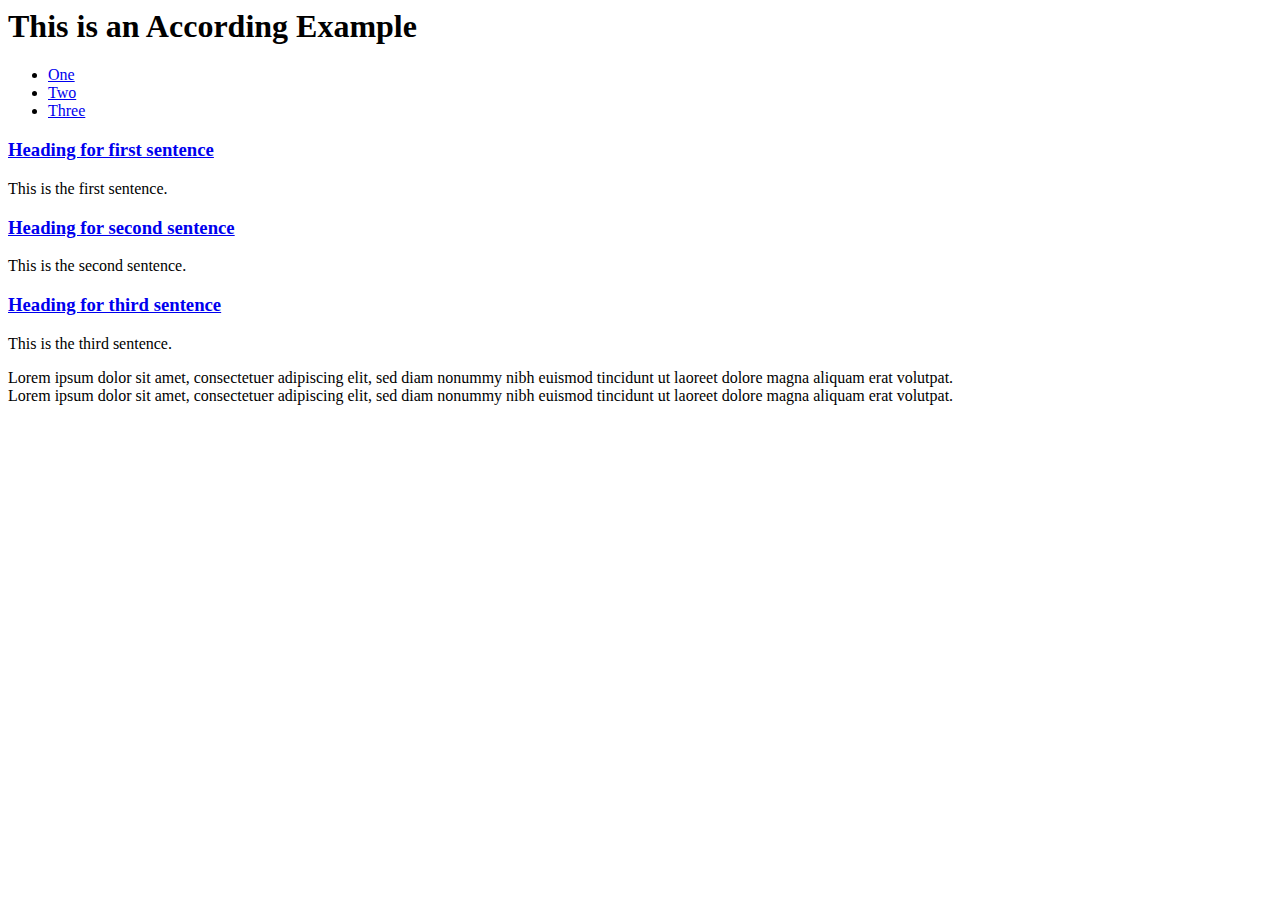
<file: accordion.html>
<html>
	<head>
	<link href="jquery-ui.css" rel="stylesheet" type="text/css">
    <script src="jquery-ui.min.js"></script>
    <script src="jquery-3.1.0.min.js"></script>
    <title>Accordion</title>
	</head>

	<body>
		 <div id="mainContent">
        <h1>This is an According Example</h1>           
	    </div>
	    <!-- <div id="accordion">
	        <h3><a href="#">Heading for first sentence</a></h3>
	        <div>
	        <p>This is the first sentence.</p>
	        <div id="accordion2">
		        <h3><a href="#">Heading for first sentence</a></h3>
		        <div>
		        <p>This is the first sentence.</p>
		        </div>          
		        <h3><a href="#">Heading for second sentence</a></h3>            
		        <div>
		        <p>This is the second sentence.</p>
		        </div>
		        <h3><a href="#">Heading for third sentence</a></h3>
		        <div>
		        <p>This is the third sentence.</p>
		        </div>
		    	</div>
	        </div>          
	        <h3><a href="#">Heading for second sentence</a></h3>            
	        <div>
	        <p>This is the second sentence.</p>
	        </div>
	        <h3><a href="#">Heading for third sentence</a></h3>
	        <div>
	        <p>This is the third sentence.</p>
	        </div>
	    </div> -->
	    <div id="tabs">
		  <ul>
		    <li><a href="#fragment-1">One</a></li>
		    <li><a href="#fragment-2">Two</a></li>
		    <li><a href="#fragment-3">Three</a></li>
		  </ul>
		  <div id="fragment-1">
		    <div id="accordion2">
		        <h3><a href="#">Heading for first sentence</a></h3>
		        <div>
		        <p>This is the first sentence.</p>
		        </div>          
		        <h3><a href="#">Heading for second sentence</a></h3>            
		        <div>
		        <p>This is the second sentence.</p>
		        </div>
		        <h3><a href="#">Heading for third sentence</a></h3>
		        <div>
		        <p>This is the third sentence.</p>
		        </div>
		    </div>
		  </div>
		  <div id="fragment-2">
		    Lorem ipsum dolor sit amet, consectetuer adipiscing elit, sed diam nonummy nibh euismod tincidunt ut laoreet dolore magna aliquam erat volutpat.
		  </div>
		  <div id="fragment-3">
		    Lorem ipsum dolor sit amet, consectetuer adipiscing elit, sed diam nonummy nibh euismod tincidunt ut laoreet dolore magna aliquam erat volutpat.
		  </div>
		</div>
	</body>
	<script>
		$(document).ready(function(){
			$('#accordion').accordion({
				collapsible: true,
				active: false
			});
			$('#accordion2').accordion({
				collapsible: true,
				active: false
			});
			$( "#tabs" ).tabs({
			  classes: {
			    "ui-tabs": "highlight"
			  }
			});
		})
	</script>
</html>
</file>
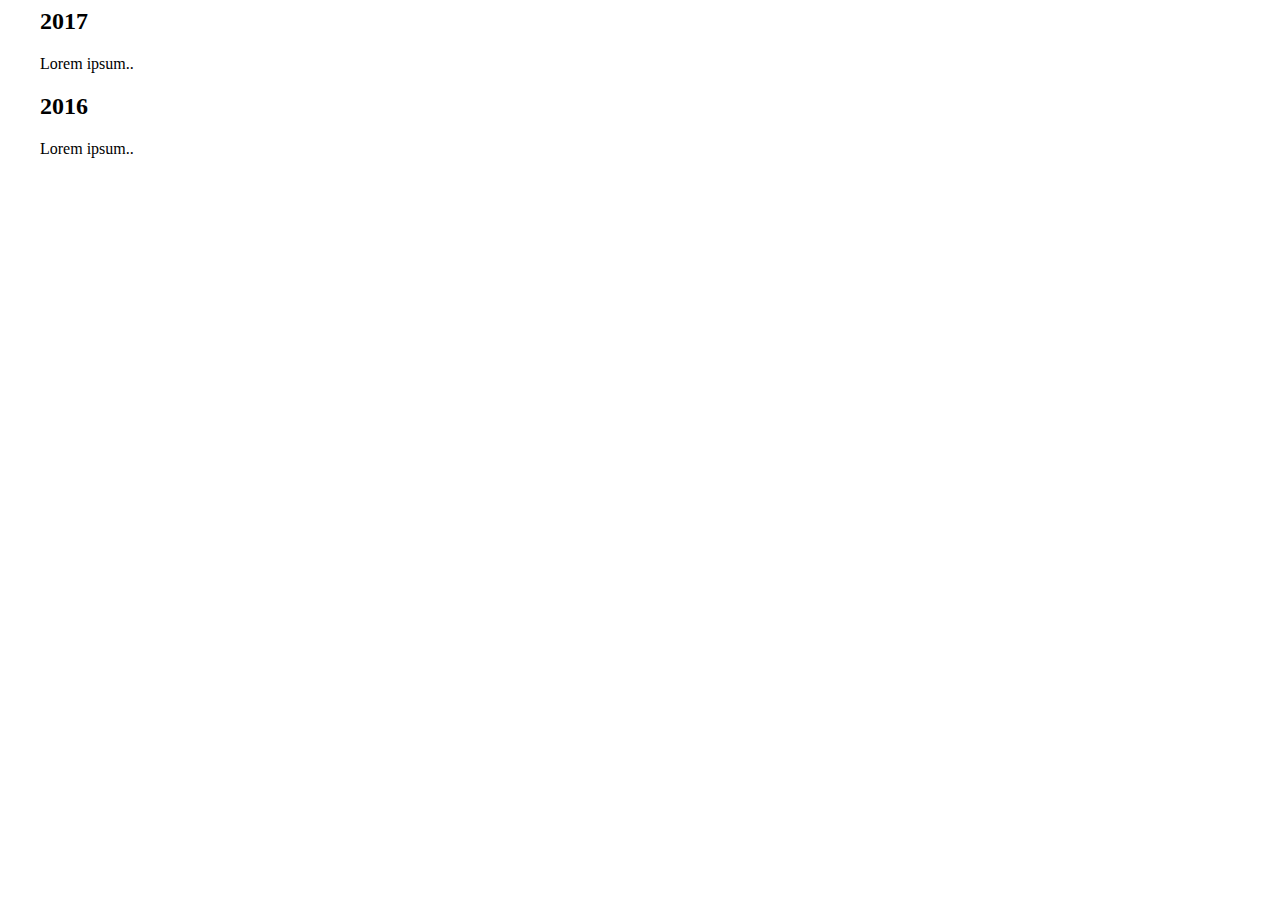
<file: agenda.html>
<html>
        <head>
            <link rel = "stylesheet" href = "agenda.css">
            <script src = "agenda.js"></script>
        </head>
<body>

        <div class="timeline">
                <div class="container left">
                  <div class="content">
                    <h2>2017</h2>
                    <p>Lorem ipsum..</p>
                  </div>
                </div>
                <div class="container right">
                  <div class="content">
                    <h2>2016</h2>
                    <p>Lorem ipsum..</p>
                  </div>
                </div>
              </div>

</body>


        </html>
</file>
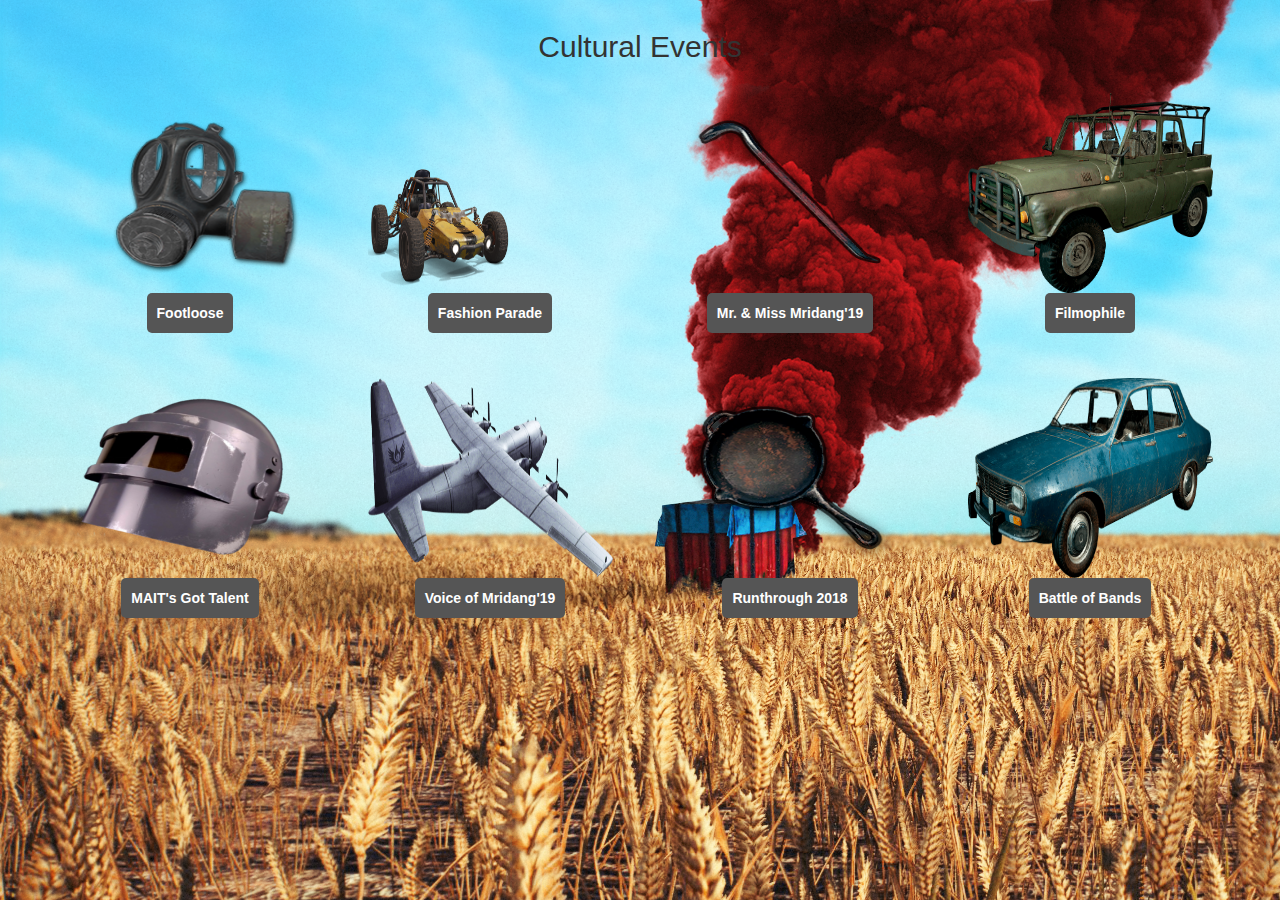
<file: cultural.html>
<html>
    <head>
<link rel="stylesheet" href = "pubg_style.css">
<link rel="stylesheet" href="https://maxcdn.bootstrapcdn.com/bootstrap/3.3.7/css/bootstrap.min.css">

    </head>
    <body>
        <section id="sponsor">
            <div class="timetable-wrapper location-present">
            <div class="container">
                <div class="row">
                    <div class="col-md-10 col-md-offset-1 left" style="text-align: center;">
                        <div class="inner">
                       
                            <h2 class="title" style="text-align: center;">Cultural Events</h2>
                        </div>
                    </div>
                </div>
                <div class="row" style="text-align: center;">
                 
                <div class="row" >
                  <div class="col-sm-3" >
                        <img src="pubg-crates/mask.png" alt="Californian Classics" />
                        <label class = "mylabel">Footloose</label>
                  </div>
                          
                  <div class="col-sm-3">
                        <img
                            src="pubg-crates/pubg_PNG44.png" alt="Rio"
                            />  
                            <label class = "mylabel">Fashion Parade</label>
                </div>
                <div class="col-sm-3" >
                         <img  src="pubg-crates/pubg_PNG16.png" alt="G3S Cinemas"/>
                         <label class = "mylabel">Mr. & Miss Mridang'19</label>
                </div>
                <div class="col-sm-3">
                           
                           <img src="pubg-crates/pubg_PNG2.png" alt="Just Chill"/>
                           <label class = "mylabel">Filmophile</label>
                    </div>
                </div>

                  <br><br>
                <div class="row" >
                  <div class="col-sm-3" >
                        <img src="pubg-crates/pubg_PNG41.png" alt="Ash & Niell" />
                        <label class = "mylabel">MAIT's Got Talent</label>
                  </div>
                          
                  <div class="col-sm-3">
                        <img
                            src="pubg-crates/pubg_PNG1.png" alt="Chocoart"
                            />  
                            <label class = "mylabel">Voice of Mridang'19</label>
                </div>
                <div class="col-sm-3" >
                         <img  src="pubg-crates/pubg_PNG17.png" alt="Mojo Land"/>
                         <label class = "mylabel">Runthrough 2018</label>
                </div>
                 <div class="col-sm-3">  
                        <img src="pubg-crates/bluecar.png" alt="Central Perk"/>
                        <label class = "mylabel">Battle of Bands</label>
                    </div>
                </div>
    
    
              
            
             
            </div>
        </div>    
    
    </section>
    </body>
</html>
</file>
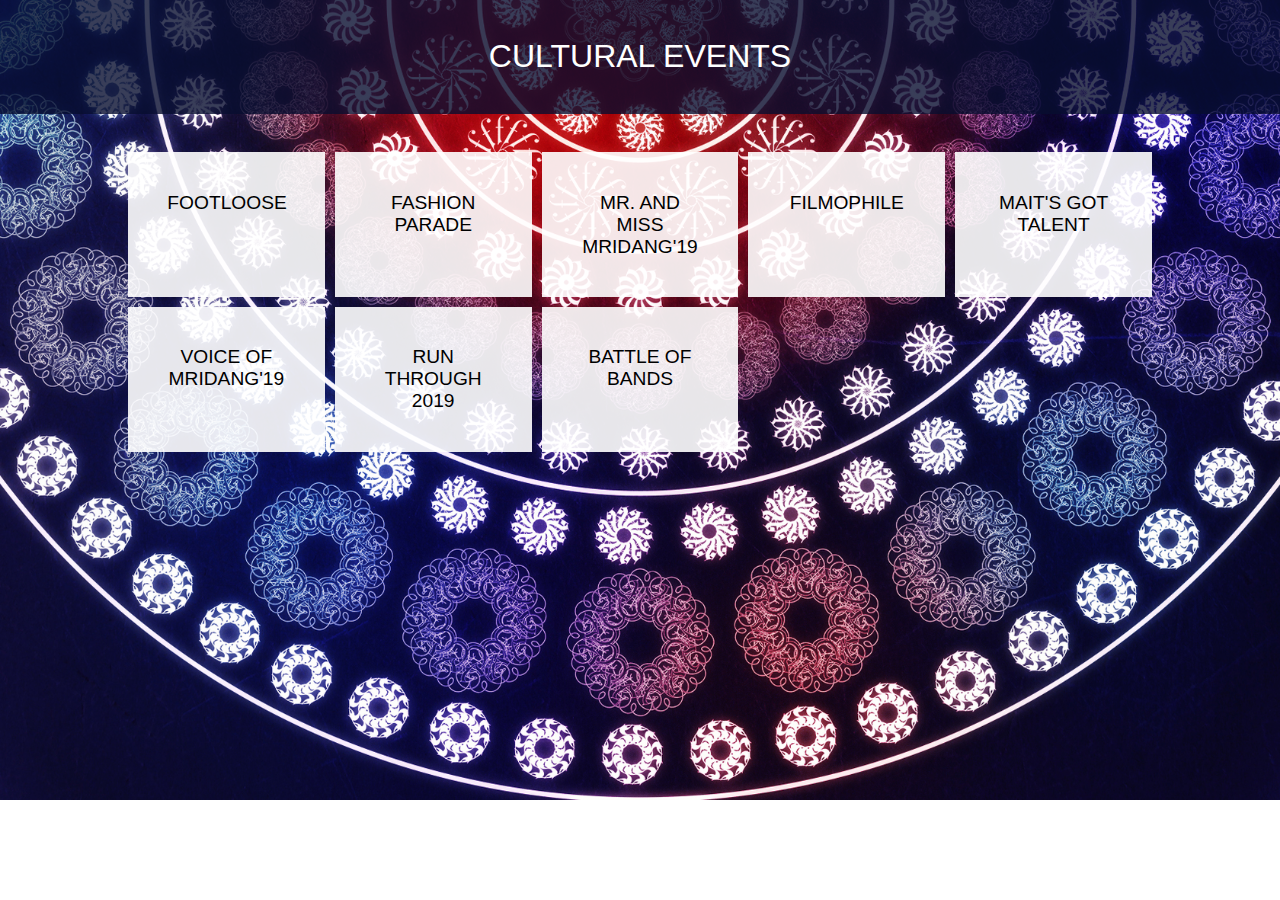
<file: culturallist.html>
<!DOCTYPE html>
<html lang="en">
<head>
	<meta charset="UTF-8">
	<title>Cultural Events</title>
    <link rel="stylesheet" href="events.css">

    <style>
        body {font-family: Arial, Helvetica, sans-serif;}
        
        /* The Modal (background) */
        .modal {
          display: none; /* Hidden by default */
          position: fixed; /* Stay in place */
          z-index: 1; /* Sit on top */
          padding-top: 100px; /* Location of the box */
          left: 0;
          top: 0;
          width: 100%; /* Full width */
          height: 100%; /* Full height */
          /* overflow: auto; Enable scroll if needed */
          background-color: rgb(0,0,0,0.1); /* Fallback color */
          background-color: rgba(0,0,0,0.1); /* Black w/ opacity */
        }
        
        /* Modal Content */
        .modal-content {
          background-color: #fefefe;
          color:Black;
          margin: auto;
          padding: 20px;
          border: 3px solid #888;
          width: 30%;
          text-align:justify;
          font-size: 0.87em;
        }
        
        /* The Close Button */
        .close {
          color: #aaaaaa;
          float: right;
          font-size: 28px;
          font-weight: bold;
        }
        
        .close:hover,
        .close:focus {
          color: #000;
          text-decoration: none;
          cursor: pointer;
        }
        </style>

</head>
<body background="images/cult.jpg">
    <div class="heading cult-heading">
        </p>CULTURAL EVENTS</p>
    </div>
    <div class="cult-container">
        <div class = "grid_box">
            <p>FOOTLOOSE</p>
        </div>
     
        <div class = "grid_box">
            <p>FASHION PARADE</p>
        </div>

        <div class = "grid_box">
            <p>MR. AND MISS MRIDANG'19</p>
        </div>

        <div class = "grid_box">
            <p>FILMOPHILE</p>
        </div>

        <div class = "grid_box">
            <p>MAIT'S GOT TALENT</p>
        </div>

        <div class = "grid_box">
            <p>VOICE OF MRIDANG'19</p>
        </div>

        <div class = "grid_box">
            <p>RUN THROUGH 2019</p>
        </div>

        <div class = "grid_box">
            <p>BATTLE OF BANDS</p>
        </div>

        <div class="modal">
            <!-- Modal content -->
            <div class="modal-content">
                <span class="close">&times;</span>
                <p>Details to be disclosed soon...</p>
            </div>                             
        </div>

        <div class="modal">
            <!-- Modal content -->
            <div class="modal-content">
                <span class="close">&times;</span>
                <p>REGISTRATION FEE: ₹800/- to be paid on the day of event (per team)<br>
TECHSURGE X MRIDANG'19 Presents- HAUTE COUTURE (FASHION PARADE) of MAIT An event to show a popular or new style or practice, in clothing, footwear, lifestyle products, accessories, makeup and hairstyle defining a distinctive and constant trend in the style in which a person dresses. An event to showcase and nurture the young talent, to find new designers and models and to entertain the crowd while doing so.<br>
RULES:<br>
PRIZES WORTH: Upto 7000 for 1st and 4000 for runner up<br><ul>
<li>There are going to be maximum of 15 teams in this event (max 20 people in a team including your stylist and makeup and performers).</li>
<li>2 min will be given additionally for stage setup.</li>
<li>Gimmicks like candles, cigarettes, alcohol, and any hazardous materials on stage prohibited.</li>
<li>The participants are required to reach two hours prior to the event.</li>
<li>Green rooms will be provided for styling and makeup.</li>
<li>The decision of the judges and organizing committee will be final and building in all.
In case any team fails to follow the rules, they will be penalized or even disqualified.</li></ul></p>
            </div>                             
        </div>

        <div class="modal">
            <!-- Modal content -->
            <div class="modal-content">
                <span class="close">&times;</span>
                <p>Do you feel you are made to catch the spotlight? Do you feel you deserve the red carpet treatment? If you feel your very fragrance can impress others and your aura can inspire others then compete! The search for next Mr and Miss Mridang is now ON ! And if you live to impress, not just charm then compete for the ultimate title of Mr and Miss MRIDANG 2019.<br> Entry fee- Rs. 100.<br> To participate :Send us your details and best picture via the google form ! We will post your picture on the official TnM’19 page within 24 hours. What do you get ? * The one with the maximum likes gets a direct entry to the final round of the most awaited event- “Panache” (Mr and Miss Mridang). * The one with the second and third highest number of likes gets bonus points after first round of the offline event. * Certificates, trophies, goodies , Prizes worth 5000 and many more !!! So flaunt your talents because you know you are the best never loose an opportunity to get the prize. "Don't be in a rat race, Walk with grace."<br>
RULES:<br><ul>
<li>Participation in the Festival implies acceptance of these Regulations.</li>
<li>Decisions of the Festival Authorities regarding all matters not expressly provided.</li>
for in these regulations or which require interpretation of the clauses mentioned above shall be final and binding on all parties.</li>
<li>A poster of the film and the list of cast and crew must be attached with the dvd or the mail.</li>
<li>A card will be attached in the beginning and in the end of each films, which will include our logo.</li></ul></p>
            </div>                                 
        </div>
        
        <div class="modal">
            <!-- Modal content -->
            <div class="modal-content">
                <span class="close">&times;</span>
                <p>Film Festival, conceptualized to commemorate a hundred years of Indian Cinema, is a great platform for all new film makers across India. A Film Festival, conceptualized to connect a hundred of colleges of India, Presented by Flop Filams, Filmophile Short Film Festival aims at understanding the science, art and emotion behind cinema, reaching it out to the audiences far and wide and promoting Indian Cinema, Art and Culture. The Festival offers premier showcase opportunity for talented film makers and artists, celebrates avante garde cinema, felicitates masters and achievers from all walks of life and brings collegess closer by building bridges to enable cross cultural exchanges, social understanding and creative ideation.<br>
Theme - Open<br>
Awards: <br>
"Best Films" Top 3 in each category (Documentary, Fiction, Silent)<br>
"Best Film" Special Award by JURY<br>
"Best Actor", (Male and Female)<br>
"Best Editor"<br>
"Best Cinematographer" <br>
"Best Director"<br>
"Best Writer"<br>
RULES<ul>
<li>Entries of all films / documentaries (hereafter collectively called Films) shall be accepted only in DVD format OR Online.</li>
<li>There shall be 3 categories in the festival/award: Documentary, Fiction, Silent.</li>
<li>Best 3 films will be awarded in each category.</li>
<li>If language of the film is other than English, it must be dubbed or sub-titled in English.</li>
<li>Films may be entered by any college/ Inter-college team is allowed.</li>
<li>Selection of films / videos for FSFF 2019 will be done by a committee whose decision will be final. However, Festival Authorities reserve the right to accept or reject any film that is likely to offend sentiments, feelings or sensibilities of any caste, community, religion and sect or is likely to promote racism or ill will in the society. 8. Only one entry from a team is allowed.</li>
<li>A team can have 2-5 members.</li>
<li>FSFF 2019 would be allowed to use all photographs and publicity materials received along with the entry.<li>
<li>The Festival Authorities will have the right to screen (maximum 10 screening in each category).</li>
<li>For promotional / publicity purposes, films posters can be used during the festival period.</li>
<li>DVDs submitted for selection will be considered as final and no changes will be entertained after submission. It is the sole responsibility of the applicant to submit DVDs without any physical / quality defects.</li>
<li>All shortlisted entries will receive a certificate.</li>
<li>Participation in the Festival implies acceptance of these Regulations.</li>
<li>Decisions of the Festival Authorities regarding all matters not expressly provided for in these regulations or which require interpretation of the clauses mentioned above shall be final and binding on all parties.<li>
<li>A poster of the film and the list of cast and crew must be attached with the dvd or the mail.<li>
<li>A card will be attached in the beginning and in the end of each films, which will include our logo.</li></p>
            </div>                             
        </div>

        <div class="modal">
            <!-- Modal content -->
            <div class="modal-content">
                <span class="close">&times;</span>
                <p>Talent is like a perfume bottle. If you never open it, nobody will ever know the fragrance of it." Do you feel your talent and skills are prodigious enough to blow the audience's mind? If yes, we present to you a talent show where you can showcase them. All talents are welcome: dance, music, bands, art, drama, and all you can think of!!! With passion at its peak and sentiments overcoming the performers, this will be an event that is bound to leave everyone enthralled. So, get ready to set the stage on! Exciting cash price and voucher awaits you.. so what are you waiting for?<br>
RULES:<br><ul>
<li>Acts requiring more than 12 feet of ceiling height will not be allowed.</li>
<li>Acts will be allotted no more than Five(5) minutes to perform.</li>
<li>Participants may perform only one time during the show.Any participant who participates in more than one
performance will disqualify both acts.</li>
<li>NO nudity allowed.Keep attire at a respectable and tasteful level.</li>
<li>NO alcohol,tobacco,or drug advertisements are to be shown on any clothing.</li>
<li>NO pyrotechnics,open flames or any other dangerous additions.</li>
<li>A sound technician and microphone(s) will be provided. Acts must provide their own recorded music,instruments,props,etc,if needed.Recorded music MUST be CD or USB flash drive in an acceptable format(i.e. MP3 or WAV file).</li>
<li>Usage of any inflammatories are strictly prohibited.</li>
<li>NO EXCEPTIONS WILL BE MADE TO THESE RULES!</li></ul></p>
            </div>                             
        </div>

        <div class="modal">
            <!-- Modal content -->
            <div class="modal-content">
                <span class="close">&times;</span>
                <p>Entry Fees : Rs. 50 (for solo) 
Rs. 100 (for duet) <br>
Rs. 50 ( for each accompanist)<br>
Prize : Worth upto Rs. 8000<br>
Venue: Main Audi, Maharaja Agrasen Institute of Technology<br>
Music has the power to give soul to the universe, wings to wind, flight to imagination and charm to life.☺ Enlighten your mind , lift up your mood# and be ready to enthral the audience with your mesmerizing voice. Gear up boys and girls& to showcase your love for Music because Techsurge and Mridang, 2019* presents *VOICE OF MRIDANG* inviting all talented singers to be part of the most exciting singing event and become the next musical sensation. Registrations Are Open! Hurry Up!! Register yourself before seats get full.<br>
RULES:<br><ul>
<li>Two categories- Solo and Duet</li>
<li>Hindi/English songs only</li>
<li>Upto 2 accompanists allowed</li>
<li>IDs of the singers as well as the accompanists will be checked at the time of registration</li>
<li>Instruments will NOT be provided by the college</li>
<li>No karaoke/backing track allowed</li>
<li>Time limit- 2+3 mins. (settling time+performance time)</li></ul></p>
            </div>                                 
        </div>
        
        <div class="modal">
            <!-- Modal content -->
            <div class="modal-content">
                <span class="close">&times;</span>
                <p>Theater isn't just another hobby for us it's what we live in and we hope that you'll be there with us to live a day in our lives. Watch teams expressing their raw thoughts and questioning your stereotypes. Let your minds resonate with the voice of nukkad. The dramatics society of Maharaja Agrasen Institute Of Technology, Aayaam presents it's annual street play event in our college. We all hope to see you there. Go Aayaam.
</p>
            </div>                             
        </div>

        <div class="modal">
            <!-- Modal content -->
            <div class="modal-content">
                <span class="close">&times;</span>
                <p>Time : 3PM<br>
PRIZES : Upto 7K<br>
REGISTRATION CHARGES : Rs 500<br>
Venue: Maharaja Agrasen Institute of Technology<br>
Let the rhythm in your heart flow through the chords of guitar Let the music in your mind be heard through the mic This time make people witness the loudest beats inside you. -As *TECHSURGE & MRIDANG - 2k19* brings you an opportunity to reach people's heart here with its super BANGout event ARMAGEDDON - BATTLE OF BANDS 2K19 So, are you ready to make it loud ?? Are you ready to reverb into the souls out there ?? Are you ready to express yourself ?? - Well then, the tag of the BEST BAND is waiting for your band. Music is the strongest form magic that exists in every corner of this universe. So laceup guys to put your best on the stage and make a moment worth remembering for all of us.<br>
RULES:<br><ul>
<li>All bands MUST register ALL PARTICIPANTS on the TnM2k19 website BEFORE the event. Any participant who has not registered will NOT be allowed entry in the campus.</li>
<li>The songs should have Hindi/English lyrics, however, a refrain in a foreign language is allowed.</li>
<li>Team Size: 3-8 members (min one vocalist)</li>
<li>There will be negative marking for exceeding the time limit.</li>
<li>Obscenity (at the discretion of the judges) of any kind is not allowed and will lead to immediate disqualification.</li>
<li>Purely instrumental pieces are not allowed. At least 1 vocalist is compulsory.</li>
<li>In the case of any dispute, the decision of the judges will be final and nonnegotiable.
<li>Drum kit and sound system will be provided by the organizers.</li>
<li>ime slot for each band will be around 15 minutes and 5 minutes for sound check (15+5).</li></ul></p>
            </div>                             
        </div>

                                       
    </div>

    <script>
        document.addEventListener("DOMContentLoaded", function(){
            let modal = document.getElementsByClassName('modal');
            let btn = document.getElementsByClassName("grid_box");
            let span = document.getElementsByClassName("close");

            for(let i = 0;i<btn.length;i++){
                btn[i].addEventListener("click", function() {
                  modal[i].style.display = "block";
                });

                span[i].addEventListener("click", function() {
                  modal[i].style.display = "none";
                });
            }
            
            window.onclick = function(event) {
              if (event.target == modal) {
                modal.style.display = "none";
              }
            }
        });
    </script>
</body>
</html>
</file>
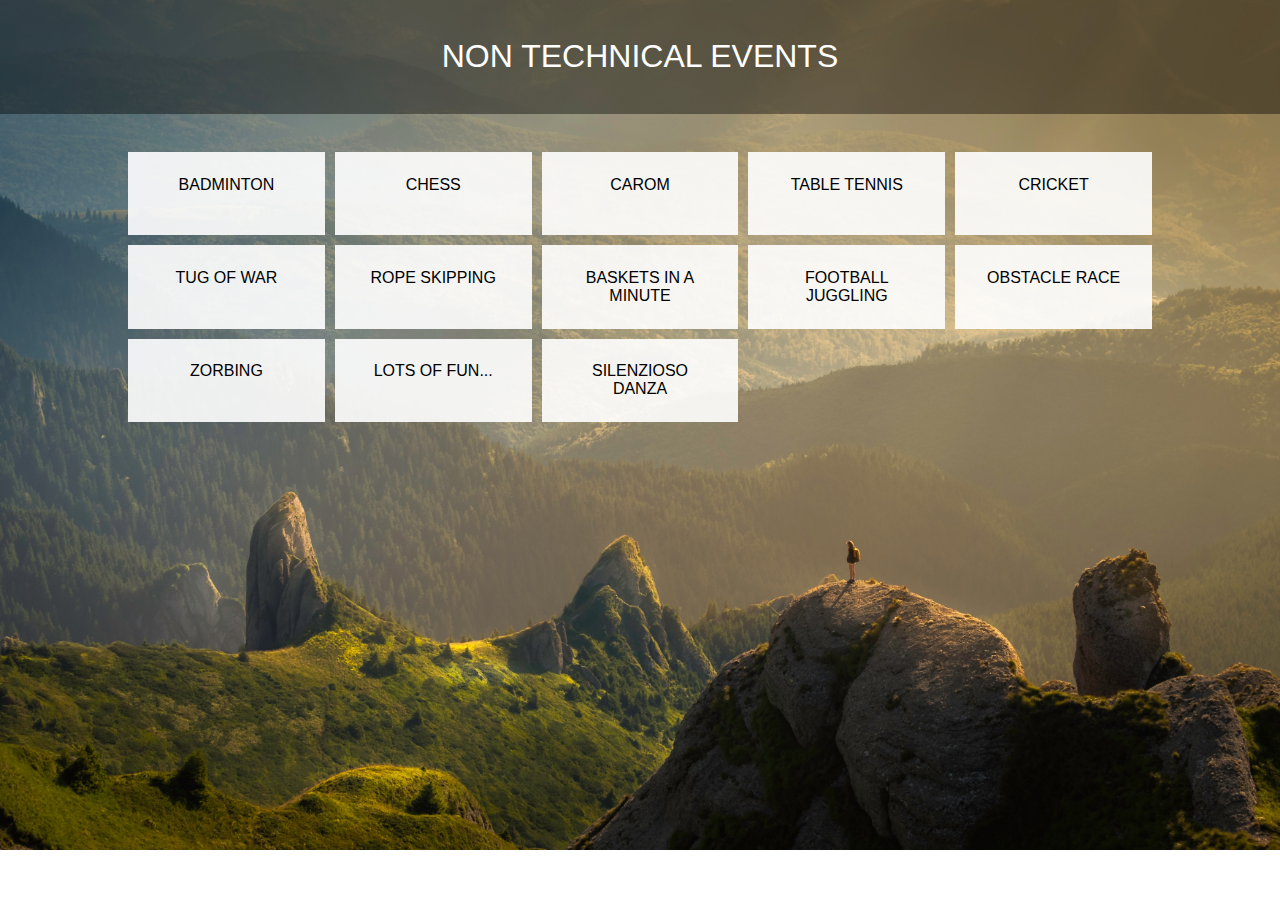
<file: non-techlist.html>
<!DOCTYPE html>
<html lang="en">
<head>
	<meta charset="UTF-8">
	<title>Non Technical Events</title>
	<link rel="stylesheet" href="events.css">

    <style>
        body {font-family: Arial, Helvetica, sans-serif;}
        
        /* The Modal (background) */
        .modal {
          display: none; /* Hidden by default */
          position: fixed; /* Stay in place */
          z-index: 1; /* Sit on top */
          padding-top: 100px; /* Location of the box */
          left: 0;
          top: 0;
          width: 100%; /* Full width */
          height: 100%; /* Full height */
          /* overflow: auto; Enable scroll if needed */
          background-color: rgb(0,0,0,0.1); /* Fallback color */
          background-color: rgba(0,0,0,0.1); /* Black w/ opacity */
        }
        
        /* Modal Content */
        .modal-content {
          color:Black;
          background-color: #fefefe;
          margin: auto;
          padding: 20px;
          border: 3px solid #888;
          width: 30%;
          text-align: justify;
          font-size: 0.87em
        }
        
        /* The Close Button */
        .close {
          color: #aaaaaa;
          float: right;
          font-size: 28px;
          font-weight: bold;
        }
        
        .close:hover,
        .close:focus {
          color: #000;
          text-decoration: none;
          cursor: pointer;
        }
        </style>

</head>
<body background="images/non-tech.jpg"> 
    <div class="heading non-tech-heading">
        </p>NON TECHNICAL EVENTS</p>
    </div>  
    <div class="non-tech-container">
        <div class="grid_box">
            <p>BADMINTON</p>
        </div>
        <div class="grid_box">
            <p>CHESS</p>
        </div>
        <div class="grid_box">
            <p>CAROM</p>
        </div>
        <div class="grid_box">
            <p>TABLE TENNIS<p>
        </div>
        <div class="grid_box">
            <p>CRICKET</p>
        </div>
        <div class="grid_box">
            <p>TUG OF WAR</p>
        </div>
        <div class="grid_box">
            <p>ROPE SKIPPING</p>
        </div>
        <div class="grid_box">
            <p>BASKETS IN A MINUTE</p>
        </div>
        <div class="grid_box">
            <p>FOOTBALL JUGGLING</p>
        </div>
        <div class="grid_box">
            <p>OBSTACLE RACE</p>
        </div>
        <div class="grid_box">
            <p>ZORBING</p>
        </div>
        <div class="grid_box">
            <p>LOTS OF FUN...</p>
        </div>
        <div class="grid_box">
            <p>SILENZIOSO DANZA</p>
        </div>

        <div class="modal">
            <!-- Modal content -->
            <div class="modal-content">
                <span class="close">&times;</span>
                <p>Venue: Badminton Court, Maharaja Agrasen Institute of Technology<br>
Badminton is a racquet sport played using racquets to hit a shuttlecock across a net. Although it may be played with larger teams, the most common forms of the game are "singles" and "doubles". In addition, your core muscles, arm and back muscles get a workout as well. Psychological benefits: Because badminton promotes physical fitness, it helps to reduce stress and anxiety. Exercise increases endorphins, which are the brain's feel-good neurotransmitters, and has also been found to improve mood and sleep.<br>
RULES:<ul>
<li>Matches will be played in knockout format</li>
<li>Referees decision will be the final and binding.</li>
<li>Each player should report in proper sports kit.</li>
<li>All rules of BWF will be followed.</li>
<li>All the players should report by 9:00AM at badminton court.Non- reporting will result into walkover for the opponent.</li>
<li> Fixtures will be told on the day of competition.</li></ul></p>
            </div>      
        </div>

        <div class="modal">
            <!-- Modal content -->
            <div class="modal-content">
                <span class="close">&times;</span>
                <p>Venue: Boys Common Room, 9th Block, Maharaja Agrasen Institute of Technology<br>
Chess is a two-player strategy board game played on a chessboard, a checkered gameboard with 64 squares arranged in an 8×8 grid. The game is played by millions of people worldwide.
RULES:<ul>
<li>Single elimination tournament will be played.</li>
<li>Each player will have a minute to make a move.</li>
<li>Each game is for 10 minutes.</li>
<li>A game is won by the player who has mated the opponent’s king, whose opponent resigns, or whose opponent runs out of time.</li>
<li>Excessive banging of pieces or clock will not be tolerated and the offending player may be penalized with a loss of time.</li>
<li>Organizer’s decision will be final..</li></ul>
</p>
            </div>     
        </div>

        <div class="modal">
            <!-- Modal content -->
            <div class="modal-content">
                <span class="close">&times;</span>
                <p>Venue: Girls Common Room, 9th Block, Maharaja Agrasen Institute of Technology<br>
Carrom is a "strike-and-pocket" tabletop game of South Asian origin. The game is very popular in Nepal, India, Pakistan, Bangladesh, Sri Lanka, and surrounding areas, and is known by various names in different languages.
RULES:<ul>
<li>The one who breaks will be chosen by a toss or mutual understanding.</li>
<li>5 mins will be allotted for one full game.</li>
<li>Black coin=10 points , White coin=20 points , Queen=50 points.</li>
<li>A Foul draws a penalty of 10 points.</li>
<li>A move has to be made within 30 seconds by a player.</li>
<li>Organizers decision will be final and binding.</li></ul>
</p>
            </div>                   
        </div>

        <div class="modal">
            <!-- Modal content -->
            <div class="modal-content">
                <span class="close">&times;</span>
                <p>Venue: 9th Block, Maharaja Agrasen Institute of Technology<br>
Table tennis, also known as ping pong, is a sport in which two or four players hit a lightweight ball back and forth across a table using small bats. The game takes place on a hard table divided by a net. Except for the initial serve, the rules are generally as follows: players must allow a ball played toward them to bounce one time on their side of the table, and must return it so that it bounces on the opposite side at least once. A point is scored when a player fails to return the ball within the rules. Play is fast and demands quick reactions. Spinning the ball alters its trajectory and limits an opponent's options, giving the hitter a great advantage.
RULES:<ul>
<li>All games will be knockout games and fixtures will be released on the day of the event.</li>
<li>A point is scored when:</li>
an opponent fails to make a correct service,
an opponent fails to make a return,
the ball touches any part of an opponent’s body,
an opponent strikes the ball twice in succession,
if an opponent, or anything an opponent wears, touches the playing surface or net during play
<li>The game will be of 11 points.</li>
<li>Referees decision will be the final and binding.</li>
<li>Each player should report in proper sports kit.</li></ul>
</p>
            </div>
        </div>
        
        <div class="modal">
            <!-- Modal content -->
            <div class="modal-content">
                <span class="close">&times;</span>
                <p>Venue: Ground, Maharaja Agrasen Institute of Technology<br>
Cricket is a bat and ball game played between two teams, 11 players each, on a field which has a rectangular 22-yard-long pitch in the centre. The game is played by 120 million players world-wide making it the second most popular sport in the world. The purpose of the game is to score more runs than your opposing team.
RULES:<ul>
<li>Each team must have exactly 7 players.</li>
<li>6 overs will be bowled,out of which, each bowler can only bowl 2 overs.</li>
<li>The umpire’s decision will be ultimate.</li>
<li>The boundaries will be decided on the spot according to the ground parameters.</li>
<li>All other basic cricketing rules will be applied.</li></ul>
</p>
            </div>                              
        </div>

        <div class="modal">
            <!-- Modal content -->
            <div class="modal-content">
                <span class="close">&times;</span>
                <p>Venue: Amphitheature, Maharaja Agrasen Institute of Technology<br>
Tug of war (also known as war of tug, tug o' war, tug war, rope war, rope pulling, tug rope, tugging war or Afrikaans: toutrek) is a sport that directly puts two teams against each other in a test of strength: teams pull on opposite ends of a rope, with the goal being to bring the rope a certain distance in one direction against the force of the opposing team's pull.<br>
RULES:<br><ul>
<li>Each team will have 5 players.</li>
<li>When the red mark on the rope crosses the white mark on the ground, the dominating team wins.</li>
<li>Gloves, spiked shoes or studded footwear are not allowed.</li>
<li>No hand over hand is allowed.</li>
<li>No wrapping is allowed.</li>
<li>No sitting is allowed.</li>
<li>No digging is allowed.</li></ul></p>
            </div>                                 
        </div>
        
        <div class="modal">
            <!-- Modal content -->
            <div class="modal-content">
                <span class="close">&times;</span>
                <p>Venue: Amphitheature, Maharaja Agrasen Institute of Technology<br>
A skipping rope or jump rope is a tool used in the sport of jump rope where one or more participants jump over a rope swung so that it passes under their feet and over their heads. There are multiple subsets of jump rope including: single freestyle, single speed, pairs, three person speed (double dutch), and three person freestyle (double dutch freestyle).
RULES:<ul>
<li>One successful jump is when the rope is swung over the head of the participant and under the feet.</li>
<li>Skipping must be in proper sports attire and shoes.</li>
<li>No of jumps in one minute will be counted.</li>
<li>The participant with most jumps will win.</li></ul>
</p>
            </div>                             
        </div>

        <div class="modal">
            <!-- Modal content -->
            <div class="modal-content">
                <span class="close">&times;</span>
                <p>Venue: Basketball Court, Maharaja Agrasen Institute of Technology<br>
RULES:<ul>
<li>An interval of 1 minute will be given.</li> 
<li> Number of baskets in that interval will be counted.</li> 
<li>The participant with most number of baskets will win.</li> 
<li>A line will be marked. All the baskets must be scored from behind the line.</li></ul>
</p>
            </div>                             
        </div>

        <div class="modal">
            <!-- Modal content -->
            <div class="modal-content">
                <span class="close">&times;</span>
                <p>Venue: Amphitheature, Maharaja Agrasen Institute of Technology<br>
Beginning juggling is the skill of one player with a soccer ball repeatedly striking the ball in order to keep it in the air.<br>
RULES:<ul>
<li> Any part of body can be used except arms and hands. </li>
<li>Once the ball touches the ground, the participant will be eliminated.</li> 
<li> Participants have to try to juggle the balls for as much time as possible.</li> 
<li> The participant who keeps on juggling the ball for maximum time will be the winner.</li>
<li>Any part of body can be used except arms and hands.</li>
<li>Once the ball touches the ground, the participant will be eliminated.</li>
<li>Participants have to try to juggle the balls for as much time as possible.</li>
<li>The participant who keeps on juggling the ball for maximum time will be the winner.</li></ul>
</p>
            </div>      
        </div>

        <div class="modal">
            <!-- Modal content -->
            <div class="modal-content">
                <span class="close">&times;</span>
                <p>Venue: Library, Maharaja Agrasen Institute of Technology<br>
Obstacle Course Racing (OCR) is a sport in which a competitor, traveling on foot, must overcome various physical challenges in the form of obstacles. Races vary from mostly obstacles such as American Ninja Warrior "Ninja Races", to track races, to urban and cross country events.
RULES:<ul>
<li>Participants have to complete the race without falling on the ground, otherwise he/she will be eliminated.</li>
<li>Participants have to avoid all the obstacles . If any part of body touches the obstacle, will result in elimination.</li>
<li>Participant completing the race in minimum time will be the winner.</li></ul></p>
            </div>     
        </div>

        <div class="modal">
            <!-- Modal content -->
            <div class="modal-content">
                <span class="close">&times;</span>
                <p>Venue: 1st Block, Maharaja Agrasen Institute of Technology<br>
Zorbing (globe-riding, sphereing, orbing) is the recreation or sport of rolling downhill inside an orb, generally made of transparent plastic. Zorbing is generally performed on a gentle slope, but can also be done on a level surface, permitting more rider control.
RULES:<ul>
<li>The person who falls 3 times first or give up will lose.</li>
<li>Using legs for kicking the other person will lead to elimination.</li>
<li>Organiser’s decision will be final.</li></ul>
</p>
            </div>                   
        </div>

        <div class="modal">
            <!-- Modal content -->
            <div class="modal-content">
                <span class="close">&times;</span>
                <p>Venue: Maharaja Agrasen Institute of Technology<br>
MAIT presents you techsurge and Mridang with a full package of technical , cultural and sports events !
</p>
            </div>
        </div>
        
        <div class="modal">
            <!-- Modal content -->
            <div class="modal-content">
                <span class="close">&times;</span>
                <p>All the dance lovers, it's time for you to gather. Whoever have ever fancied dancing like Ranbir and Anushka in AE Dil Hai Mushkil, it's your chance to live that. 💃🏻💃🏻 Gear up the headphones 🎧 and ignore the rest of world, lose yourself in the beats. 🎼 Techsurge and Mridang presents you a new event of Silent Disco, for the first time in MAIT, " 🎭 SILENZIOSO DANZA 🎭 ". So come on guys, put on your dancing shoes and join us to make this a successful event.<br>
Entry ticket : Rs100 per person (for 40 minutes)<br>
Collect your tickets as soon as possible, as only limited participation will be allowed. You can also pre-register with your group, and avail smaash vouchers worth Rs 300.</p>
            </div>                              
        </div>
    </div>

    <script>
        document.addEventListener("DOMContentLoaded", function(){
            let modal = document.getElementsByClassName('modal');
            let btn = document.getElementsByClassName("grid_box");
            let span = document.getElementsByClassName("close");

            for(let i = 0;i<btn.length;i++){
                btn[i].addEventListener("click", function() {
                  modal[i].style.display = "block";
                });

                span[i].addEventListener("click", function() {
                  modal[i].style.display = "none";
                });
            }
            
            window.onclick = function(event) {
              if (event.target == modal) {
                modal.style.display = "none";
              }
            }
        });
    </script>
</body>
</html>
</file>
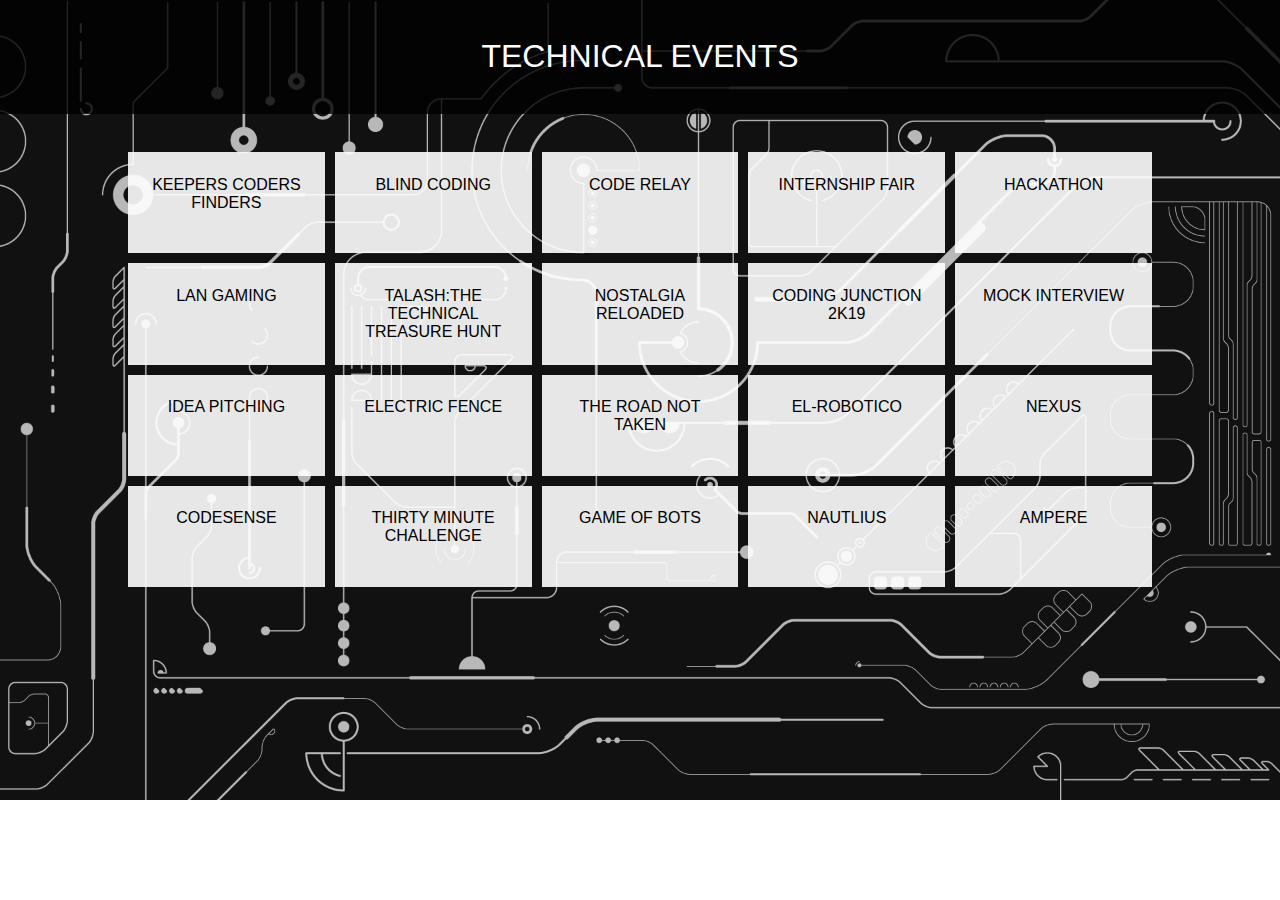
<file: techlist.html>
<!DOCTYPE html>
<html lang="en">
<head>
	<meta charset="UTF-8">
	<title>Technical Events</title>
	<link rel="stylesheet" href="events.css">

    <style>
        body {font-family: Arial, Helvetica, sans-serif;}
        
        /* The Modal (background) */
        .modal {
          display: none; /* Hidden by default */
          position: fixed; /* Stay in place */
          z-index: 1; /* Sit on top */
          padding-top: 100px; /* Location of the box */
          left: 0;
          top: 0;
          width: 100%; /* Full width */
          height: 100%; /* Full height */
          /* overflow: auto; Enable scroll if needed */
          background-color: rgb(0,0,0,0.1); /* Fallback color */
          background-color: rgba(0,0,0,0.1); /* Black w/ opacity */
        }
        
        /* Modal Content */
        .modal-content {
          background-color: #fefefe;
          color: Black;
          margin: auto;
          padding: 20px;
          border: 3px solid #888;
          width: 30%;
          text-align: justify;
          font-size:0.87em;
        }   
        
        /* The Close Button */
        .close {
          color: #aaaaaa;
          float: right-top;
          font-size: 28px;
          font-weight: bold;
        }
        
        .close:hover,
        .close:focus {
          color: #000;
          text-decoration: none;
          cursor: pointer;
        }
        </style>

</head>
<body background="images/tech.png"> 
    <div class="heading tech-heading">
        </p>TECHNICAL EVENTS</p>
    </div>  
    <div class="tech-container">
        <div class="grid_box">
            <p>KEEPERS CODERS FINDERS</p>
        </div>
        <div class="grid_box">
            <p>BLIND CODING</p>
        </div>
        <div class="grid_box">
            <p>CODE RELAY</p>
        </div>
        <div class="grid_box">
            <p>INTERNSHIP FAIR<p>
        </div>
        <div class="grid_box">
            <p>HACKATHON</p>
        </div>
        <div class="grid_box">
            <p>LAN GAMING</p>
        </div>
        <div class="grid_box">
            <p>TALASH:THE TECHNICAL TREASURE HUNT</p>
        </div>
        <div class="grid_box">
            <p>NOSTALGIA RELOADED</p>
        </div>
        <div class="grid_box">
            <p>CODING JUNCTION 2K19</p>
        </div>
        <div class="grid_box">
            <p>MOCK INTERVIEW</p>
        </div>
        <div class="grid_box">
            <p>IDEA PITCHING</p>
        </div>
        <div class="grid_box">
            <p>ELECTRIC FENCE</p>
        </div>
        <div class="grid_box">
            <p>THE ROAD NOT TAKEN</p>
        </div>
        <div class="grid_box">
            <p>EL-ROBOTICO</p>
        </div>
        <div class="grid_box">
            <p>NEXUS</p>
        </div>
        <div class="grid_box">
            <p>CODESENSE</p>
        </div>
        <div class="grid_box">
            <p>THIRTY MINUTE CHALLENGE</p>
        </div>
        <div class="grid_box">
            <p>GAME OF BOTS</p>
        </div>
        <div class="grid_box">
            <p>NAUTLIUS</p>
        </div>
        <div class="grid_box">
            <p>AMPERE</p>
        </div>

        <div class="modal">
            <!-- Modal content -->
            <div class="modal-content">
                <span class="close">&times;</span>
                <p>In this event, participants will come in teams of two. A single code is divided into three parts. Each part will be coded in every round with the help of clues. Each team will be given the same set of clues which will include aptitude and logical reasoning questions. This will occur in rounds, first round will be of 15 mins, second round will be of 25 mins and third round will be of 35 mins. In each round the team has to solve the clue i.e. aptitude or logical reasoning question and do the coding, the team which is unable to do so will be eliminated round-wise. The team which is able to do the correct coding in the least time wins.
                RULES:<br>
                TIME DURATION: 1hr 30min<br>
                REGISTRATION: Registration fee per 2 participants (pair) is Rs 150/-<br>
                PRIZES: Worth Upto Rs 2000/-</p>
            </div>      
        </div>

        <div class="modal">
            <!-- Modal content -->
            <div class="modal-content">
                <span class="close">&times;</span>
                <p>In this event participants will be given a c/c++ program that they will have to code. The twist in this event is that the participants will be blindfolded. The participant who does the correct coding in least time or with minimum number of errors wins. Time given to every participant will be 45 mins.<br>
                RULES:<br>
                TIME DURATION: 1 hr<br>
                REGISTRATION: Registration fee per participant is Rs 100/-<br>
                PRIZE ALLOCATION: Worth Upto Rs 2000/-</p>
            </div>     
        </div>

        <div class="modal">
            <!-- Modal content -->
            <div class="modal-content">
                <span class="close">&times;</span>
                <p>In this event participants will come in teams of two. A code will be given to all the teams. This coding must be done in 40 mins in such way that both the members of the team will do the coding for 20 mins each. The team which does the correct coding in least time or with least errors wins.<br>
RULES:<br>
TIME DURATION:1 hr<br>
REGISTRATION:Registration fee per two participants (pair) is Rs 150/-<br>
PRIZE ALLOCATION:Worth Upto Rs 2000/-</p>
            </div>                   
        </div>

        <div class="modal">
            <!-- Modal content -->
            <div class="modal-content">
                <span class="close">&times;</span>
                <p>This event is for benefit of all students of all branches. First, the companies will have a pitch-in session, where they will give a brief description about the startup and their openings. Second, the interested students will give the interviews. One student will be allowed to sit for all the companies.<br>
RULES:
TIME DURATION: Whole Day<br>
REGISTRATION:Registration fee per participants for 3 companies is Rs 120/- and for extra per company Rs 30/-<br>
</p>
            </div>
        </div>
        
        <div class="modal">
            <!-- Modal content -->
            <div class="modal-content">
                <span class="close">&times;</span>
                <p>The event will be a simple 6 hours hackathon, while whole event may take up to 7-8 hours based on judges and number of finished products. The teams will be given a topic at beginning of the event and they will have to submit their idea details at half time and the app at the end of 6 hours. There is no restriction for the technology, platform or anything to use. The app will be judged on looks, usability, performance, reliability as well as on presentation skills by team. The source code will also be collected.<br>
RULES:<br>
TIME DURATION:Whole Day<br>
REGISTRATION: Registration fee per participant is Rs 20/- in a team of maximum of 4 members.<br>
PRIZE ALLOCATION: Worth Upto Rs 3000/- for Winner, Rs 1500/- for Runner Up and Rs 1000/- for Second Runner up.</p>
            </div>                              
        </div>

        <div class="modal">
            <!-- Modal content -->
            <div class="modal-content">
                <span class="close">&times;</span>
                <p>COUNTER STRIKE, FIFA 19, BLUR, DOTA, MINI MILITIA<br>
RULES:<br>
Please comply with all instructions from the organizers.
Cheating will not be tolerated in any form and the participants will be subject to immediate disqualification</p>
            </div>                                 
        </div>
        
        <div class="modal">
            <!-- Modal content -->
            <div class="modal-content">
                <span class="close">&times;</span>
                <p>The event will be a simple 6 hours hackathon, while whole event may take up to 7-8 hours based on judges and number of finished products. The teams will be given a topic at beginning of the event and they will have to submit their idea details at half time and the app at the end of 6 hours. There is no restriction for the technology, platform or anything to use. The app will be judged on looks, usability, performance, reliability as well as on presentation skills by team. The source code will also be collected.<br>
RULES:<br>
TIME DURATION: Whole Day<br>
REGISTRATION: Registration fee per participant is Rs 20/- in a team of maximum of 4 members.<br>
PRIZE ALLOCATION: Worth Upto Rs 3000/- for Winner, Rs 1500/- for Runner Up and Rs 1000/- for Second Runner up.</p>
            </div>                             
        </div>

        <div class="modal">
            <!-- Modal content -->
            <div class="modal-content">
                <span class="close">&times;</span>
                <p>Don’t we all miss the games we played in our 90’s. The games that bring back old memories, give us a throwback to bittersweet memories of a time long gone. Well, MAIT Techsurge gives you a chance to relive those memories again. Name any 90’s treasure- Aladdin, The Prince of Persia, Donkey Kong along with many more. Challenge yourself to beat the set high score and win exclusive prizes and rewards.<br>
RULES:<br>
TIME DURATION: 3 hrs<br>
REGISTRATION: Registration fee per participant is Rs 50/-<br>
PRIZE ALLOCATION: Worth Upto Rs 1000/- for Winner<br>
Please comply with all instructions from organizers.
Teams can be disqualified from the competition at the organizers' discretion. Reasons might include but are not limited to breaking the Competition Rules, or other unsporting behaviour.</p>
            </div>                             
        </div>

        <div class="modal">
            <!-- Modal content -->
            <div class="modal-content">
                <span class="close">&times;</span>
                <p>This is a full day event with every round testing a different skills and thinking of the participant. TECHSURGE and MRIDANG in association with CODEMATRIX (Coding society of MAIT) presents to you CODING JUNCTION-2k19, technical event to show your coding skills to everyone.Coding junction is one of the best coding competition of techsurge. It facilitates with all round development of programmers. This event comprises of three rounds.<br> 
Event is divided into 3 parts :<ul>
<li>Round-1 (Basic computer science knowledge) Coding and logic based 60 question will be given and time allotted to solve these questions is 60 minutes.it is open for all at no cost the pattern of the questions of this round will be single correct MCQs and multi correct MCQs.This round has two sections, first one contain 35 question of basic knowledge about C, C++, HTML, CSS, Data Structure, ADA, etc. and the second section have 25 question about coding aptitude. </li>
<li>Round-2 (Code Sprint) 7 problems with variable difficulty will be given and participants will code their solutions.</li>
<li>Round-3 (Reverse Coding) You will be been given outputs for various input values, you just have to write the code for it. It must have to satisfy some test cases.</li></ul>
RULES:<br>
REGISTRATION: Registration fee per single participant is Rs 100/- and for team(max 3) is Rs 200/-<br>
PRIZE ALLOCATION: Worth upto Rs 10,000<br>
Please comply with all instructions from organizers.
Teams can be disqualified from the competition at the organizers' discretion. Reasons might include but are not limited to breaking the Competition Rules, or other unsporting behaviour.</p>
            </div>      
        </div>

        <div class="modal">
            <!-- Modal content -->
            <div class="modal-content">
                <span class="close">&times;</span>
                <p><ul><li>1st Round:Aptitude test, Quantitative test, Total questions= 30 </li>
                    <li>2nd Round:C, C++, Data Structure and Algorithm Round ,Total questions= 30 </li>
                    <li>3rd Round: Group Discussion Round (Aimed at not only developing Technical but Charismatic skills as well)</li>
                </ul>
RULES:<br>
REGISTRATION: Registration fee per participant is Rs 100/-<br>
PRIZE:Worth upto 500/-<br>
Please comply with all instructions from organizers.
Teams can be disqualified from the competition at the organizers' discretion. Reasons might include but are not limited to breaking the Competition Rules, or other unsporting behaviour.</p>
            </div>     
        </div>

        <div class="modal">
            <!-- Modal content -->
            <div class="modal-content">
                <span class="close">&times;</span>
                <p>Idea pitching is an event in which the participants will be provided a problem statement to which they will think of solutions. They will formulate a description before the event which will be submitted via google forms. In the event participants will come prepared with the presentations and they will pitch the ideas to the judges. Judges will rate their presentation using 3 criteria- idea, presentation skills and the answers to the questions judges ask about their idea.<br>
RULES:<br>
TIME DURATION:3 hrs<br>
REGISTRATION:Registration fee per participant is Rs 50/-<br>
PRIZE ALLOCATION: Worth Upto Rs 1000/- for Winner<br>
Please comply with all instructions from organizers.
Teams can be disqualified from the competition at the organizers' discretion. Reasons might include but are not limited to breaking the Competition Rules, or other unsporting behaviour.</p>
            </div>                   
        </div>

        <div class="modal">
            <!-- Modal content -->
            <div class="modal-content">
                <span class="close">&times;</span>
                <p>In this player moves a small ring over a wire without touching it, when the ring touches the wire, it will make a noise or light a bulb to indicate defeat.<br>
RULES:<br>
REGISTRATION: Registration fee per participant is Rs 30/-<br>
PRIZE ALLOCATION: Cash Prize Rs 100/- to winner.Please comply with all instructions from organizers.<br>
Teams can be disqualified from the competition at the organizers' discretion. Reasons might include but are not limited to breaking the Competition Rules, or other unsporting behaviour.</p>
            </div>
        </div>
        
        <div class="modal">
            <!-- Modal content -->
            <div class="modal-content">
                <span class="close">&times;</span>
                <p>TIME DURATION: 3hr<br>
Registration fee per Team(Max 4) is Rs 150/-<br>
Prize Worth Rs 4000/- to winner<br>
“Two roads diverged in a wood, And I- 
I took the one less travelled by... “ 
-Robert Frost <br>
Are you a technophile? And do you believe that your robot is built to race? 🏁 
IEEE MAIT brings you THE ROAD NOT TAKEN- A mechanical robot race.🔥 Design your wired/wireless mechanical bot and put that to test on the most intense and rigorous tracks you'll ever find! With obstacles everywhere, cutting through the passage would not be less than any death race. You will go through an inferno of apocalypse but it's sure as hell going to be a fun ride! 🎢<br>
RULES:<br><ul>
<li>The teams must adhere to the spirit of healthy competition.Judges reserve the right to disqualify any team indulging in misbehaviour.</li>
<li>Any team that is not ready at the time specified will be disqualified from the competition automatically.</li>
<li>Judges decision shall be treated as final and binding.</li>
<li>The organizers will not hold any responsibility for any damage/loss sustained by the machine/team during the game.</li>
<li>The organizers reserve all rights to change any or all of the above rules as they deem fit.</li>
<li>Any change in rules, will be notified at the event venue before the event starts</li></ul></p>
            </div>                              
        </div>

        <div class="modal">
            <!-- Modal content -->
            <div class="modal-content">
                <span class="close">&times;</span>
                <p>TIME DURATION : 3hr<br>
Registration fee per Team(Max 4) is Rs 150/-<br>
Prize worth Rs. 4000/- to winner<br>
Ola, all football fans out there!! Is Football on your mind 24x7? We have the exact entertainment package you need, with a bit of twist and eccentric flavour. IEEE MAIT & Techsurge brings you a ROBO-Soccer event, where your bots are the players and you are their managers. So, be ready to unleash the beasts into the arena for a soccer game. Your Bots Our Arena Let the Game begin…<br>
RULES:<br>
Each team will have to defend the goal on its side as well as score the goal on the opposite side.
Each team can have a maximum of 4 team members.<ul>
<li>Round 1-There will be an initial toss which decides who will attack and other will defend.</li>
<li>Round 2-The team on offense and defense will be swapped.</li>
<li>Round 3- This round consists of a series of penalty shootouts but the position from which shot has to be taken will vary and different positions have different markings The robot can have a built in spring mechanism for shooting which will be only functional in the third round.This will have significant advantages in final score calculations.</li></ul>
The weight limit of the robot for this competition is 5 Kg.
Each robot should not exceed 50 cm*50 cm*30cm.(L*W*H)
The start zone for the single or both robots is 500mm x 500mm.
Each goal scored by a team by rolling the ball on the ground will fetch the team positive points.
For any fault in the game will lead to negative points.
The voltage at any point on the electrical connections should not exceed 25 V DC The game will last for 5 minutes.
Maximum 2 members per team will be allowed to remain close to field for operating the robots.
In case of jam up of robots for more than 30 seconds the robots will have to kick-off again at the order of the referee.
In case of any discrepancy the final decision rests in the hands of coordinators. The final results rests on the decision of the judge. Any act of misbehavior or misconduct will lead to immediate disqualification of the team.</p>
            </div>                                 
        </div>
        
        <div class="modal">
            <!-- Modal content -->
            <div class="modal-content">
                <span class="close">&times;</span>
                <p>"Design is not just what it looks like and feels like. Design is how it works."- Steve Jobs📐📏 IEEE MAIT brings you another exciting endeavor to open your creative vessels and design the perfect User Experience. Unleash your ideas and create the most efficient designs on Human-Computer Interaction.🤩 The event will be divided into 3 rounds each with its own importance.<ul>
<li>Round 1- Information Gathering</li>
<li>Round 2- Brainstorming and Solution finding</li>
<li>Round 3- Wireframing & Prototyping</li>
</ul>
RULES:<br>
<ul>
<li>Max team size -2</li>
<li>Carry your laptops and college id card</li>
<li>Please comply with all instructions from organizers.</li>
<li>Teams can be disqualified from the competition at the organizers' discretion. Reasons might include but are not limited to breaking the Competition Rules, or other unsporting behaviour.</li>
</ul>
</p>
            </div>                             
        </div>

        <div class="modal">
            <!-- Modal content -->
            <div class="modal-content">
                <span class="close">&times;</span>
                <p>Time : 12PM
Venue: Maharaja Agrasen Institute of Technology<br>
TIME DURATION: 3hr<br>
Registration fee per Team(Max 2) is Rs 50/-<br>
Prize Worth upto Rs 3000/-<br>
This is a bot racing contest which will consist of two rounds. The winner will be decided on the basis on minimum time taken and minimum penalties at the end of the race. The track will consist of various obstacles like sand, gravel, oil, grease, nails, mud, crystal balls, splinters and other forms of debris.<br>
RULES:<br><ul>
<li>Please comply with all instructions from organizers.</li>
<li>Teams can be disqualified from the competition at the organizers' discretion. Reasons might include but are not limited to breaking the Competition Rules, or other unsporting behaviour.</li></ul></p>
            </div>                             
        </div>

        <div class="modal">
            <!-- Modal content -->
            <div class="modal-content">
                <span class="close">&times;</span>
                <p>TIME DURATION: 3hr<br>
Registration fee per Team(Max 2) is Rs 50/- [ON THE SPOT REGISTRATION]<br>
Venue: Maharaja  Agrasen Institute of Technology<br>
Prize worth upto Rs 2000/-<br>
Hey there!! Are you an avid Google-er or a Quiz champ? In this event you'll be needing both the skills to win the challenges. You'll have to face brainstorming questions with the freedom to Google it. Be ready to fire up your brain and your thumbs all at once. The one with the Sharpest brain and the nimbling fingers will take home the prizes.<br>
RULES:<br><ul>
<li>Please comply with all instructions from organizers.</li>
<li>Teams can be disqualified from the competition at the organizers' discretion. Reasons might include but are not limited to breaking the Competition Rules, or other unsporting behaviour.</li></ul></p>
            </div>      
        </div>

        <div class="modal">
            <!-- Modal content -->
            <div class="modal-content">
                <span class="close">&times;</span>
                <p>Venue: 1st Block, Maharaja Agrasen Institute of Technology<br>
TIME DURATION: 3hr<br>
Registration fee per Team(Max 4) is Rs 150/-<br>
Prize Worth Rs 4000/-<br>
Chaos isn't a Pit. Chaos is a Ladder! IEEE MAIT on the occasion of IEEE day brings you one of the most exciting feats- "THE GAME OF BOTS". The Iron Throne is looking for its rightful Heir. Winter is upon our heads and the threat in North at our gates. Westeros needs a new King, the Ruler of Seven Kingdoms. With houses across the world to claim the throne, can you prove your worth? Strengthen your house, raise the Sigil and march towards Kings landing to claim what might be yours! Prepare your LFRs and get ready to battle for the iron throne<br>
RULES:<br><ul>
<li>The contestants are supposed to bring autonomous bots only.Robot must fit inside a box of dimensions 30cm x 30cm x 30cm during the whole course of run.</li>

<li>A team may consist of a maximum of 4 members.</li>
<li>Teams can be made from different years and colleges as well.</li>
<li>The dimension of bots should not exceed 30 cm in width and if it has a circular base than 30 cm in diameter or less.</li>
<li>The Robots shouldn't be made of any ready made Lego kits.</li>
<li>The Robot should be run by on board power supply. External power supply will not be provided.</li>
<li>The event will consist of 2 rounds.The top teams will qualify for the 2nd round.</li>
<li>The team according to fastest time and minimum penalties will be declared winner and eligible for prize.</li>
<li>The decision of the judges will be final.</li>
<li>Other penalties related to manhandling, restarting from previous checkpoints,etc will be revealed at the time of competition.
All the teams will be given 10 minutes to calibrate their IR sensors.
Damaging the track will result in penalty.</li>
Track specifications:-<br>
1.The track will be black coloured of width 3 cm on white background.<br>
2.The track will consist of straight paths, curves, 90 degree turns,line breaks and intersections.</p>
            </div>     
        </div>

        <div class="modal">
            <!-- Modal content -->
            <div class="modal-content">
                <span class="close">&times;</span>
                <p>Venue: Admin Block fountain , Maharaja Agrasen Institute of Technology<br>
TIME DURATION: 3hr<br>
Registration fee per Team(Max 4) is Rs 150/-<br>
Prize Worth Rs 4000/-<br>
Aquabot🤖 All Hail the Hydrophilic folks! Are you that kid who used to toss toys into water to see whether it works on water or not? Then this event is for you hydrophiles, where your childhood dream’s gonna come true. It’s where you finally get to toss your robot into the water. Yeah!! This time for real. All you need to do this time is to make sure that this time your bot works on a fluid and finishes the task through all the obstacles.<br>
RULES:<br><ul>
<li>The teams must adhere to the spirit of healthy competition.Judges reserve the right to disqualify any team indulging in misbehaviour.</li>
<li>Any team that is not ready at the time specified will be disqualified from the competition automatically.</li>
<li>Judges decision shall be treated as final and binding.</li>
<li>The organizers will not hold any responsibility for any damage/loss sustained by the machine/team during the game.</li>
<li>The organizers reserve all rights to change any or all of the above rules as they deem fit.</li>
<li>Any change in rules, will be notified at the event venue before the event starts.</li>
</ul></p>
            </div>                   
        </div>

        <div class="modal">
            <!-- Modal content -->
            <div class="modal-content">
                <span class="close">&times;</span>
                <p>Venue: 4th Block,Maharaja Agrasen Institute of Technology<br>
TIME DURATION: 3hr<br>
REGISTRATION: Free (Team-Max 2)<br>
Prize Worth upto Rs 3000/-<br>
"Great design inspiration comes suddenly if you work long enough" 
- Mustak Cobanli <br>
IEEE is hell bent to deliver the perfect event every electro-thusiast craves for, and boy we outdid ourselves here! Keeping the father of electrodynamics in mind, IEEE MAIT with the help of Techsurge and Mridang 2019 brings Ampere, the ultimate electronics extravaganza! 3 levels of circuit designing and analysis awaits you, the IC designer as you use your wits to unravel every solution the computer could simulate to create the perfect circuit which puts the boolean logic 1 to your victory. The game is closing in here...where are you? The spark is just a click away!<br>
RULES<br><ul>
<li>Please comply with all instructions from organizers.</li>
<li>Teams can be disqualified from the competition at the organizers' discretion. Reasons might include but are not limited to breaking the Competition Rules, or other unsporting behaviour.</li></ul></p>
            </div>
        </div>
    </div>

    <script>
        document.addEventListener("DOMContentLoaded", function(){
            let modal = document.getElementsByClassName('modal');
            let btn = document.getElementsByClassName("grid_box");
            let span = document.getElementsByClassName("close");

            for(let i = 0;i<btn.length;i++){
                btn[i].addEventListener("click", function() {
                  modal[i].style.display = "block";
                });

                span[i].addEventListener("click", function() {
                  modal[i].style.display = "none";
                });
            }
            
            window.onclick = function(event) {
              if (event.target == modal) {
                modal.style.display = "none";
              }
            }
        });
    </script>
</body>
</html>
</file>
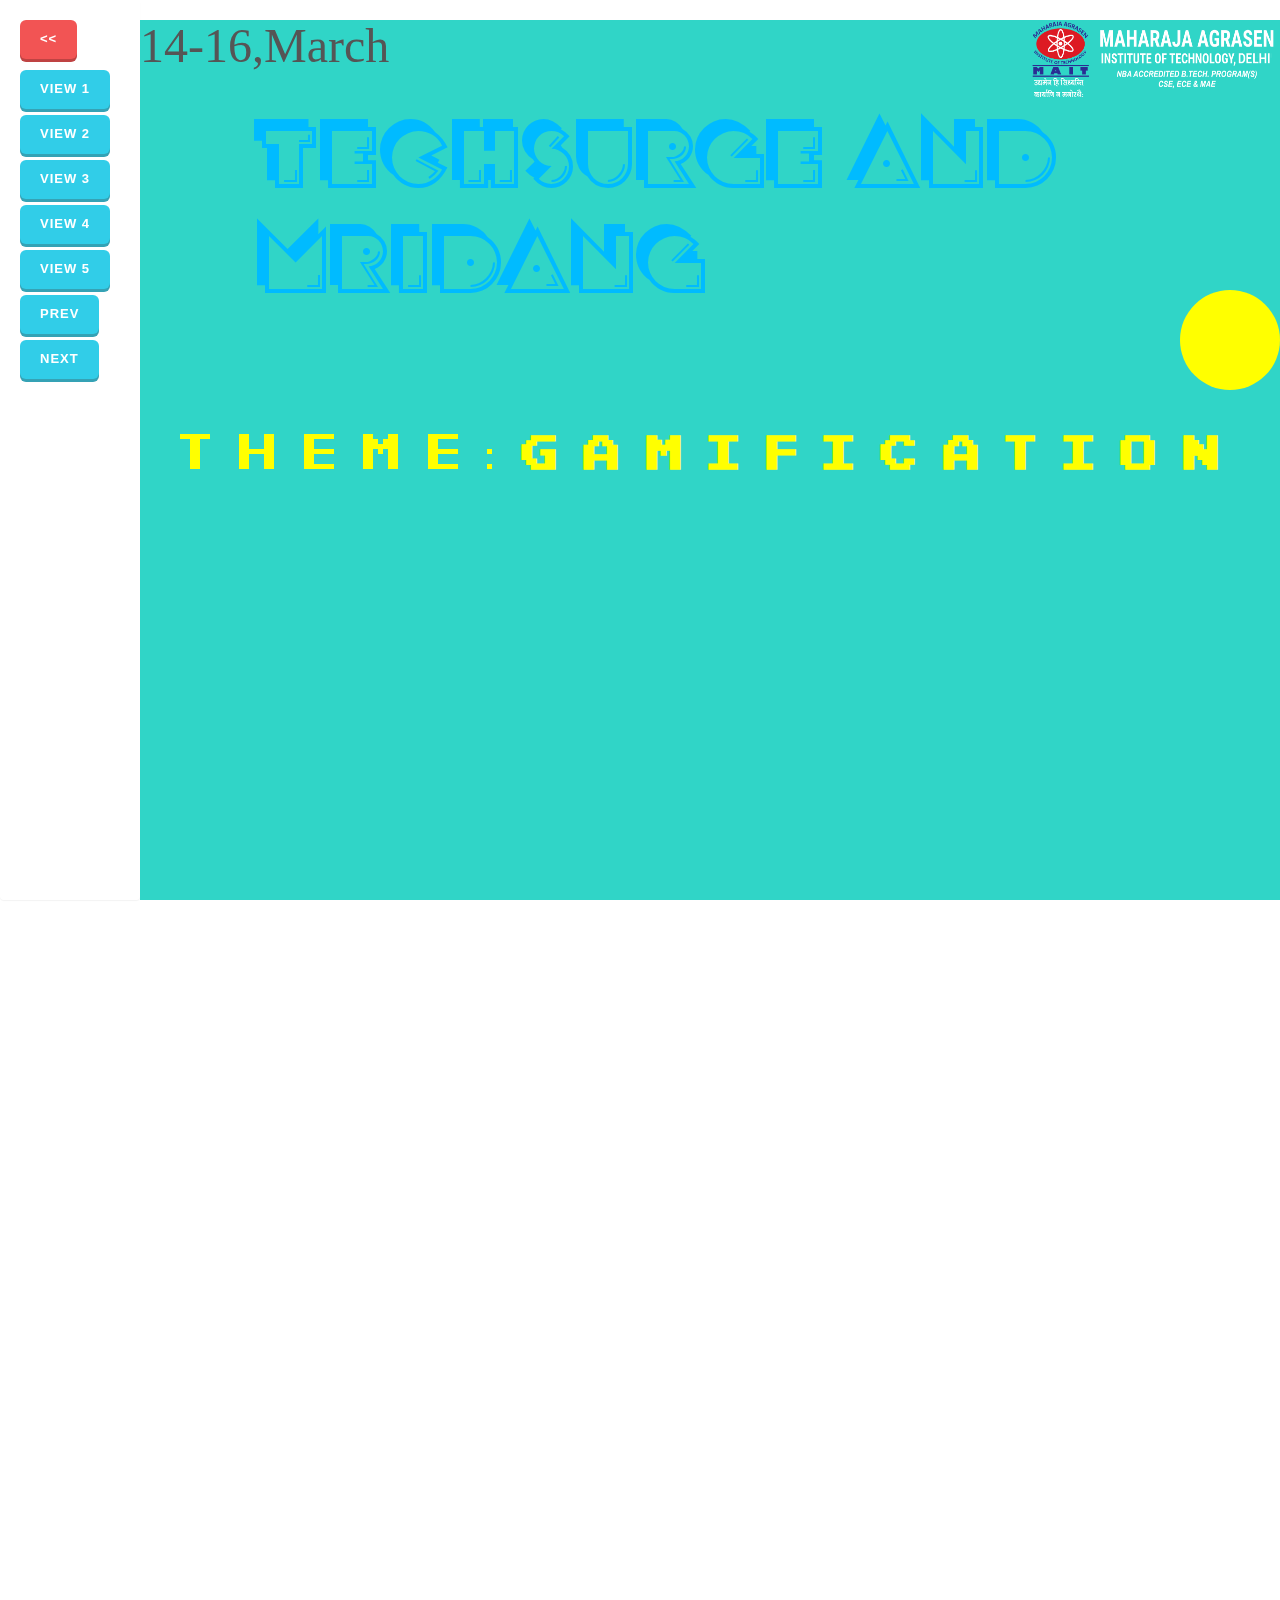
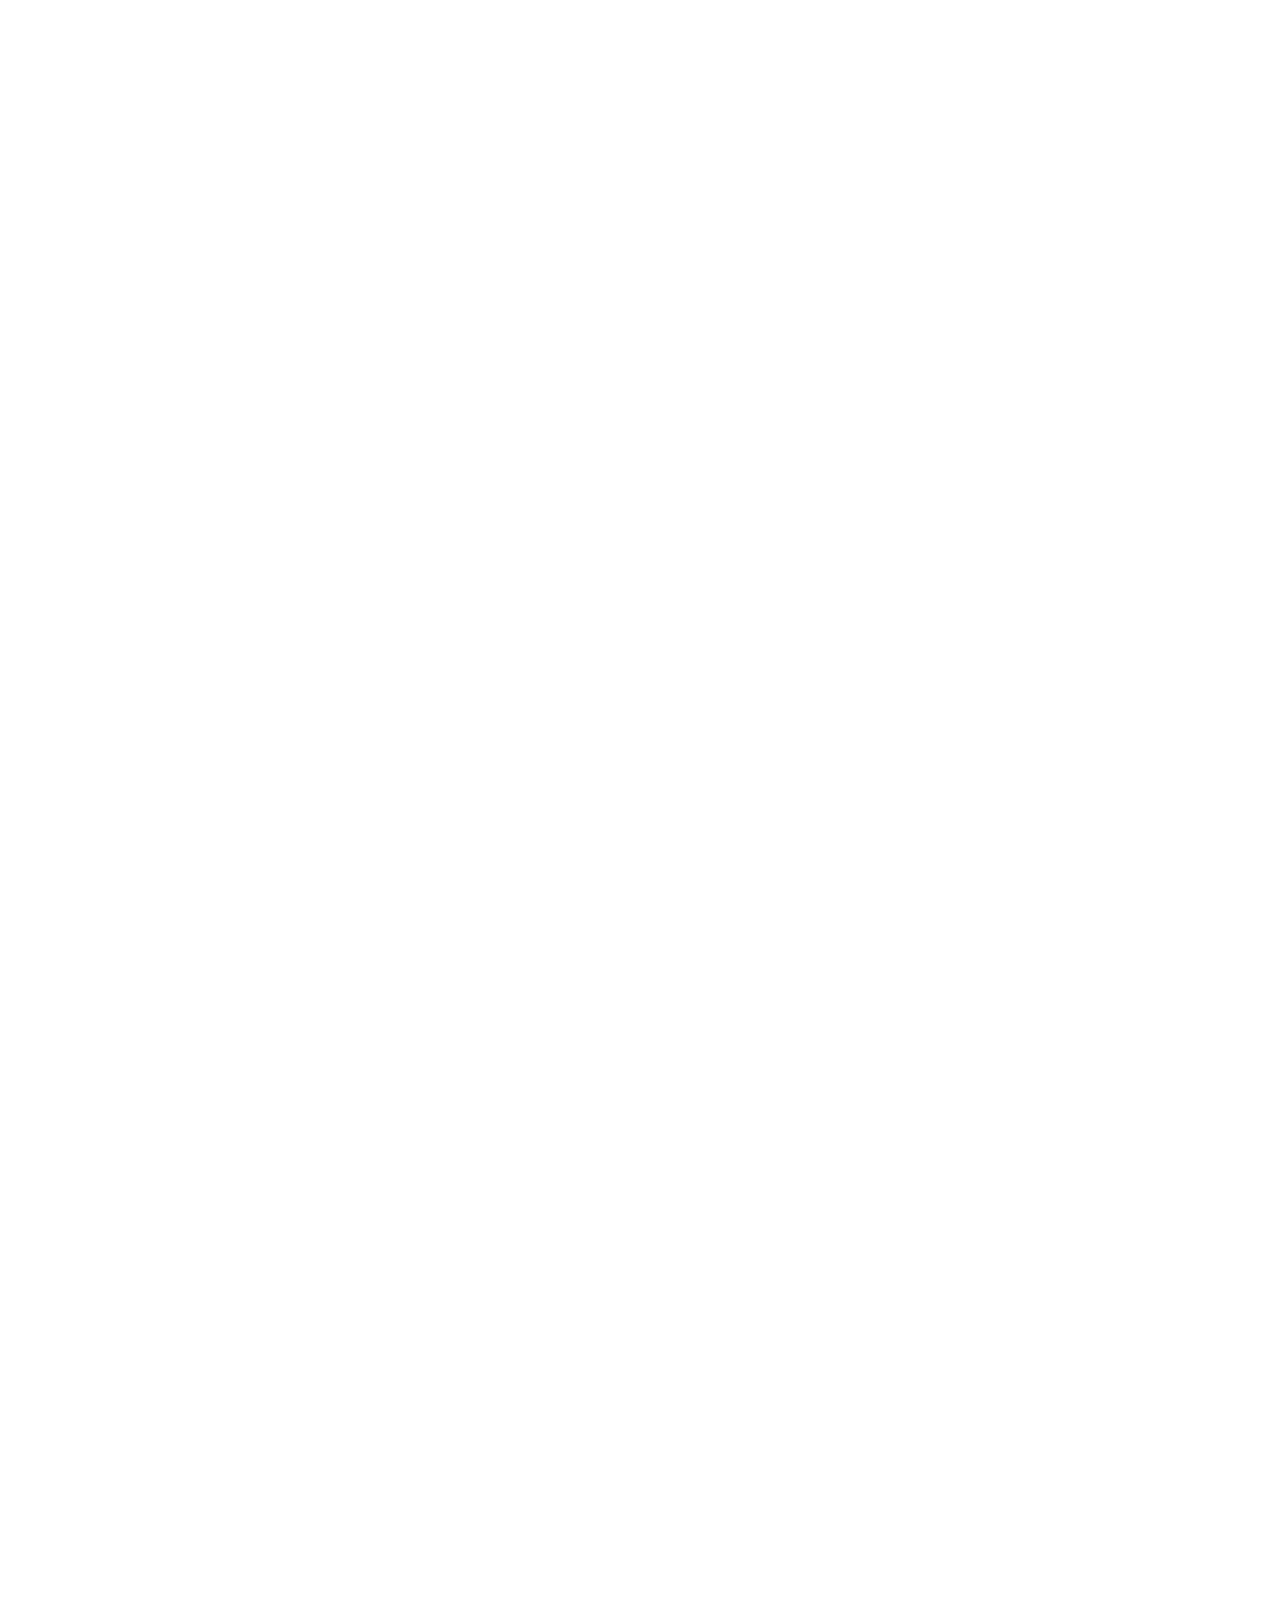
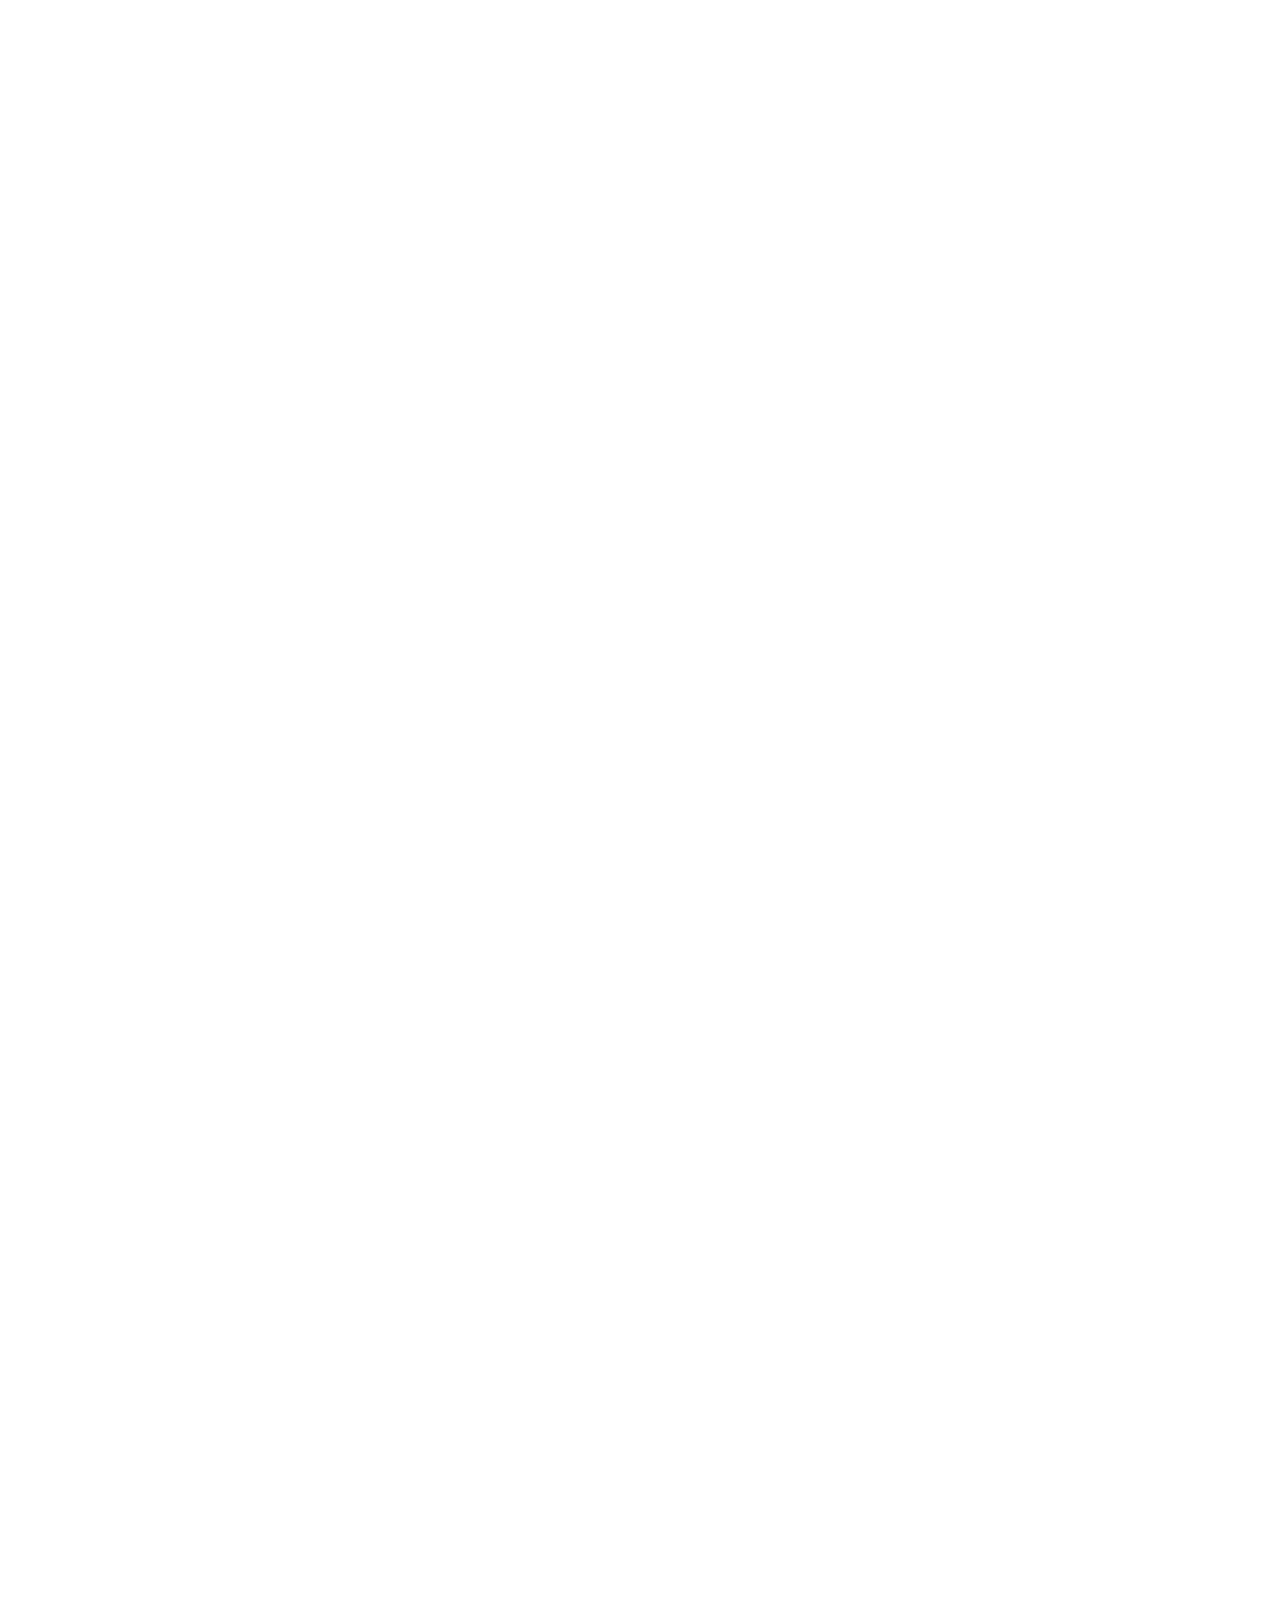
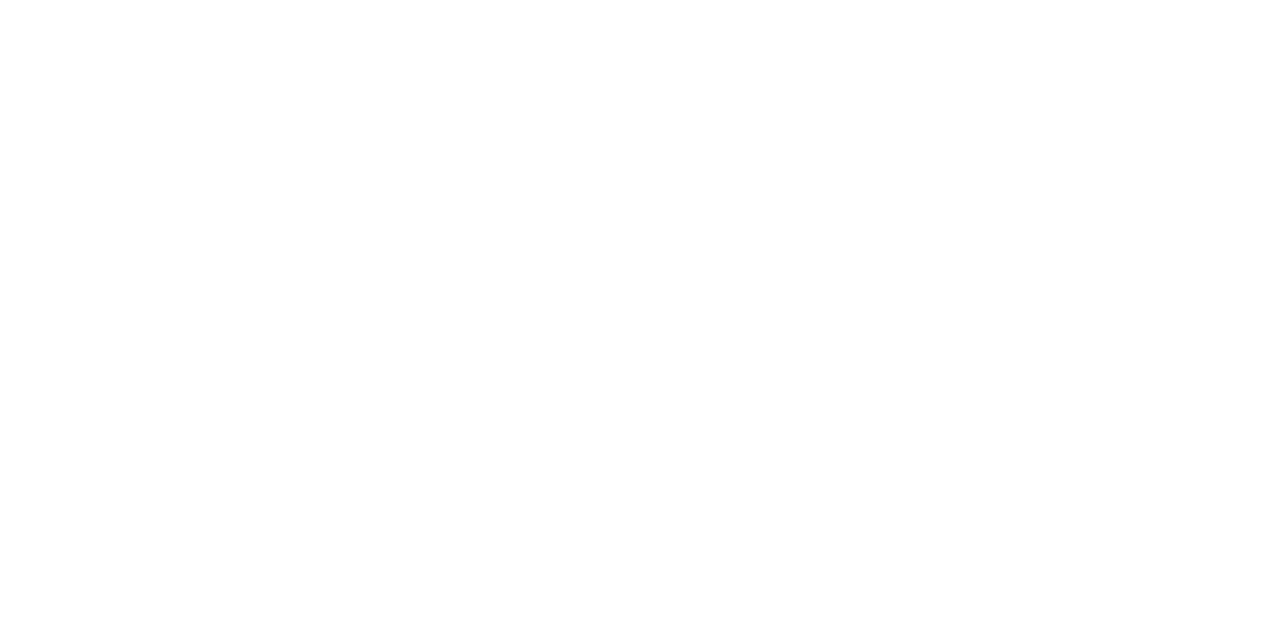
<file: test.html>
<html>

<head>
    <meta charset="utf-8">
    <meta name="viewport" content="width=device-width, initial-scale=1.0, user-scalable=no">
    <meta name="author" content="Copyright (c) 2016 Marcin Gierczak (www.viewdesic.com)">
    <meta name="description" content="viewScroller plugin by Marcin Gierczak. This plugin allows creating fullscreen scrollable webpage." />
    <meta name="keywords" content="viewScroller, fullscreen, html fullpage, scroll page, page scrolling, page scroll, full scroll" />
    <title>Techsurge and Mridang</title>
    <script src="jquery-3.1.0.min.js"></script>
    <script src="jquery.easing.min.js"></script>
    <script src="jquery.mousewheel.min.js"></script>
    <script src="viewScroller.js"></script>
    <link rel="stylesheet" type="text/css" href="viewScroller.css">
    <link rel="stylesheet" type="text/css" href="examples.css">
    <link rel = "stylesheet" href="bootstrap.css">
    <script src = "bootstrap.min.js"></script>
    <link rel = "stylesheet" href = "style.css">
    <style>
        /* Styles specific for this example */
        
        .menu {
            left: 20px;
        }
        
        .menu-text {
            right: 20px;
        }
        
        .arrows {
            left: 10px;
        }
    </style>
</head>

<body>
  
    <div class="menu">
        <div class="buttons-section-fxd">
            <button id="hidePanel" class="btn-own btn-own-hidepanel raised center">&lt;&lt;</button>
        </div>
        <div class="buttons-section">
            <a href="#view-1" class="vs-anchor"><button class="btn-own btn-own-changeview raised center">View 1</button></a>
        </div>
        <div class="buttons-section">
            <a href="#view-2" class="vs-anchor"><button class="btn-own btn-own-changeview raised center">View 2</button></a>
        </div>
        <div class="buttons-section">
            <a href="#view-3" class="vs-anchor"><button class="btn-own btn-own-changeview raised center">View 3</button></a>
        </div>
        <div class="buttons-section">
            <a href="#view-4" class="vs-anchor"><button class="btn-own btn-own-changeview raised center">View 4</button></a>
        </div>
        <div class="buttons-section">
            <a href="#view-5" class="vs-anchor"><button class="btn-own btn-own-changeview raised center">View 5</button></a>
        </div>
        <div class="buttons-section">
            <button class="btn-own btn-own-changeview raised center vs-mainview-prev">prev</button>
        </div>
        <div class="buttons-section">
            <button class="btn-own btn-own-changeview raised center vs-mainview-next">next</button>
        </div>
        <!-- <div class="scroll-checkbox">
            <input id="scroll" type="checkbox" checked>
            <label for="scroll">Scroll views when they are changing</label>
        </div> -->
    </div>

  

    <!-- <img src="images/arrows.png" alt="You can use arrows to change a view" class="arrows"> -->

    <div class="panel"></div>


    <div class="mainbag">
        <div vs-anchor="view-1" class="mainview view1">
       <!-- <h1 class = "date">
                        <span>1</span>
                        <span>4</span>
                        <span>-</span>
                        <span>1</span>
                        <span>6</span>
                        <span>,</span>
                        <span>M</span>
                        <span>a</span>
                        <span>r</span>
                        <span>c</span>
                        <span>h</span>
                      </h1> -->
                    <!-- </br> -->

                    <h1 class = "date">
                            <span>1</span>
                            <span>4</span>
                            <span>-</span>
                            <span>1</span>
                            <span>6</span>
                            <span>,</span>
                            <span>M</span>
                            <span>a</span>
                            <span>r</span>
                            <span>c</span>
                            <span>h</span>
                          </h1>
                    <div class = "main_pacman">
                        <h1 id = "heading">Techsurge and Mridang</h1>
                       
                                <div class="pacman-holder moving">
                                    <div class="pacman-container">
                                        <div class="pacman-body"></div>
                                        <div class="pacman-mouth"><div class="pacman"></div></div>
                                    </div>
                                    
                                    <div class="dot"></div>
                               
                                </div>
                            </div>  
                            <div class = "theme">
                                    <span id = "theme1">T</span>
                             <span id = "theme2">H</span>
                             <span id = "theme3">E</span>
                             <span id = "theme4">M</span>
                             <span id = "theme5">E</span>
                             <span id = "theme6">:</span>
                             <span id = "theme7">G</span>
                             <span id = "theme8">A</span>
                             <span id = "theme9">M</span>
                             <span id = "theme10">I</span>
                             <span id = "theme11">F</span>
                             <span id = "theme12">I</span>
                             <span id = "theme13">C</span>
                             <span id = "theme14">A</span>
                             <span id = "theme15">T</span>
                             <span id = "theme16">I</span>
                             <span id = "theme17">O</span>
                             <span id = "theme18">N</span>
                             </div>
            <div class="vs-center-wrap">
                    <img src = "images/MAIT_FULL_LOGO.png" id = "logo">

       
                    <!-- </br> -->
            </div>
        </div>
      
        <div vs-anchor="view-2" class="mainview view2">
            <div class="box">
                <div class="info">About Us</div>
            </div>
        </div>
      
        <div vs-anchor="view-3" class="mainview">
            <div class="subbag">
                <div vs-anchor="subview-a" class="subview subview-a">
                    <div class="box">
                        <div class="info">
                            Cultural
                            <div class="pos">
                                <input type="button" value="&lt;" class="vs-subview-prev">
                                <a href="#subview-a" class="vs-anchor"><input type="button" value="A"></a>
                                <a href="#subview-b" class="vs-anchor"><input type="button" value="B"></a>
                                <a href="#subview-c" class="vs-anchor"><input type="button" value="C"></a>
                                <input type="button" value="&gt;" class="vs-subview-next">
                            </div>
                        </div>
                    </div>
                </div>
                <div vs-anchor="subview-b" class="subview subview-b">
                    <div class="box">
                        <div class="info">
                            Technical
                            <div class="pos">
                                <input type="button" value="&lt;" class="vs-subview-prev">
                                <a href="#subview-a" class="vs-anchor"><input type="button" value="A"></a>
                                <a href="#subview-b" class="vs-anchor"><input type="button" value="B"></a>
                                <a href="#subview-c" class="vs-anchor"><input type="button" value="C"></a>
                                <input type="button" value="&gt;" class="vs-subview-next">
                            </div>
                        </div>
                    </div>
                </div>
                <div vs-anchor="subview-c" class="subview subview-c">
                    <div class="box">
                        <div class="info">
                            Non Technical
                            <div class="pos">
                                <input type="button" value="&lt;" class="vs-subview-prev">
                                <a href="#subview-a" class="vs-anchor"><input type="button" value="A"></a>
                                <a href="#subview-b" class="vs-anchor"><input type="button" value="B"></a>
                                <a href="#subview-c" class="vs-anchor"><input type="button" value="C"></a>
                                <input type="button" value="&gt;" class="vs-subview-next">
                            </div>
                        </div>
                    </div>
                </div>
            </div>
        </div>
        <div vs-anchor="view-4" class="mainview view4">
            <div class="box">
                <div class="info">Explore</div>
            </div>
        </div>

    
    
        <div vs-anchor="view-5" class="mainview view5">
            <div class="box">
                <div class="info">Gallery</div>
            </div>
        </div>


        <div vs-anchor="view-6" class="mainview view6" style = "background-color: #00dccf;">
            <!-- <div class="box"> -->
                <!-- <div class="info">Contact</div> -->
         
        <!--Section: Contact v.2-->
<section  style = "padding:20px;">

    <!--Section heading-->
    <h2 id = "contact_heading" style = "color:#817171">Contact us</h2>
    <!--Section description-->
    <p class="text-center w-responsive mx-auto mb-5">Do you have any questions? Please do not hesitate to contact us directly. Our team will come back to you within
        a matter of hours to help you.</p>

    <div class="row">

        <!--Grid column-->
        <div class="col-md-9 mb-md-0 mb-5">
            <form id="contact-form" name="contact-form" action="mail.php" method="POST">

                <!--Grid row-->
                <div class="row">

                    <!--Grid column-->
                    <div class="col-md-6">
                        <div class="md-form mb-0">
                            <input type="text" id="name" name="name" class="form-control">
                            <label for="name" class="">Your name</label>
                        </div>
                    </div>
                    <!--Grid column-->

                    <!--Grid column-->
                    <div class="col-md-6">
                        <div class="md-form mb-0">
                            <input type="text" id="email" name="email" class="form-control">
                            <label for="email" class="">Your email</label>
                        </div>
                    </div>
                    <!--Grid column-->

                </div>
                <!--Grid row-->

                <!--Grid row-->
                <div class="row">
                    <div class="col-md-12">
                        <div class="md-form mb-0">
                            <input type="text" id="subject" name="subject" class="form-control">
                            <label for="subject" class="">Subject</label>
                        </div>
                    </div>
                </div>
                <!--Grid row-->

                <!--Grid row-->
                <div class="row">

                    <!--Grid column-->
                    <div class="col-md-12">

                        <div class="md-form">
                            <textarea type="text" id="message" name="message" rows="2" class="form-control md-textarea"></textarea>
                            <label for="message">Your message</label>
                        </div>

                    </div>
                </div>
                <!--Grid row-->

            </form>

            <div class="text-center text-md-left">
                <a class="btn btn-primary" onclick="document.getElementById('contact-form').submit();">Send</a>
            </div>
            <div class="status"></div>
        </div>
        <!--Grid column-->

        <!--Grid column-->
        <div class="col-md-3 text-center">
            <ul class="list-unstyled mb-0">
                <li><i class="fas fa-map-marker-alt fa-2x"></i>
                    <p>San Francisco, CA 94126, USA</p>
                </li>

                <li><i class="fas fa-phone mt-4 fa-2x"></i>
                    <p>+ 01 234 567 89</p>
                </li>

                <li><i class="fas fa-envelope mt-4 fa-2x"></i>
                    <p>contact@mdbootstrap.com</p>
                </li>
            </ul>
        </div>
        <!--Grid column-->

    </div>

</section>
<!--Section: Contact v.2-->



<!-- </div> -->
</div>

    </div>


    <script src="jquery-3.1.0.min.js"></script>
    <script src="jquery.easing.min.js"></script>
    <script src="jquery.mousewheel.min.js"></script>
    <script src="viewScroller.js"></script>
    <script>
        $(document).ready(function() {
            // Sets viewScroller with sample events
            $('.mainbag').viewScroller({
                useScrollbar: false,
                beforeChange: function() {
                    console.log('beforeChange fired!');
                    return false; // It means that views change will be terminated
                },
                afterChange: function() {
                    console.log('afterChange fired!');
                },
                beforeResize: function() {
                    console.log('beforeResize fired!');
                },
                afterResize: function() {
                    console.log('afterResize fired!');
                }
            });
            // Sets start params for MENU
            $('.mainbag').css({
                'left': '140px'
            });
            $.fn.viewScroller.setSpaceMainBag(140); // Sets 140px space for MENU
            // Show / hide menu panel
            $('#hidePanel').on('click', function() {
                if ($('.panel').css('display') !== 'none') {
                    $('#hidePanel').text('>>');
                    $('.panel').hide();
                    $('.mainbag').css({
                        'left': '0px'
                    });
                    $.fn.viewScroller.setSpaceMainBag(0); // sets mainbag's width when panel is closed
                } else {
                    $('#hidePanel').text('<<');
                    $('.panel').show();
                    $('.mainbag').css({
                        'left': '140px'
                    });
                    $.fn.viewScroller.setSpaceMainBag(140); // sets mainbag's width when panel is open
                }
            });
            //Show / hide examples panel
            $('.examples').hide();
            $('.examples-show').click(function() {
                $('.examples').toggle();
            });
            // Turnon / turnoff the scroll views when they are animate
            $('#scroll').on('click', function() {
                if ($('#scroll').prop("checked")) {
                    $.fn.viewScroller.setChangeWhenAnim(true);
                } else {
                    $.fn.viewScroller.setChangeWhenAnim(false);
                }
            });
			
        });
    </script>
</body>

</html>
    </body>
</html>
</file>
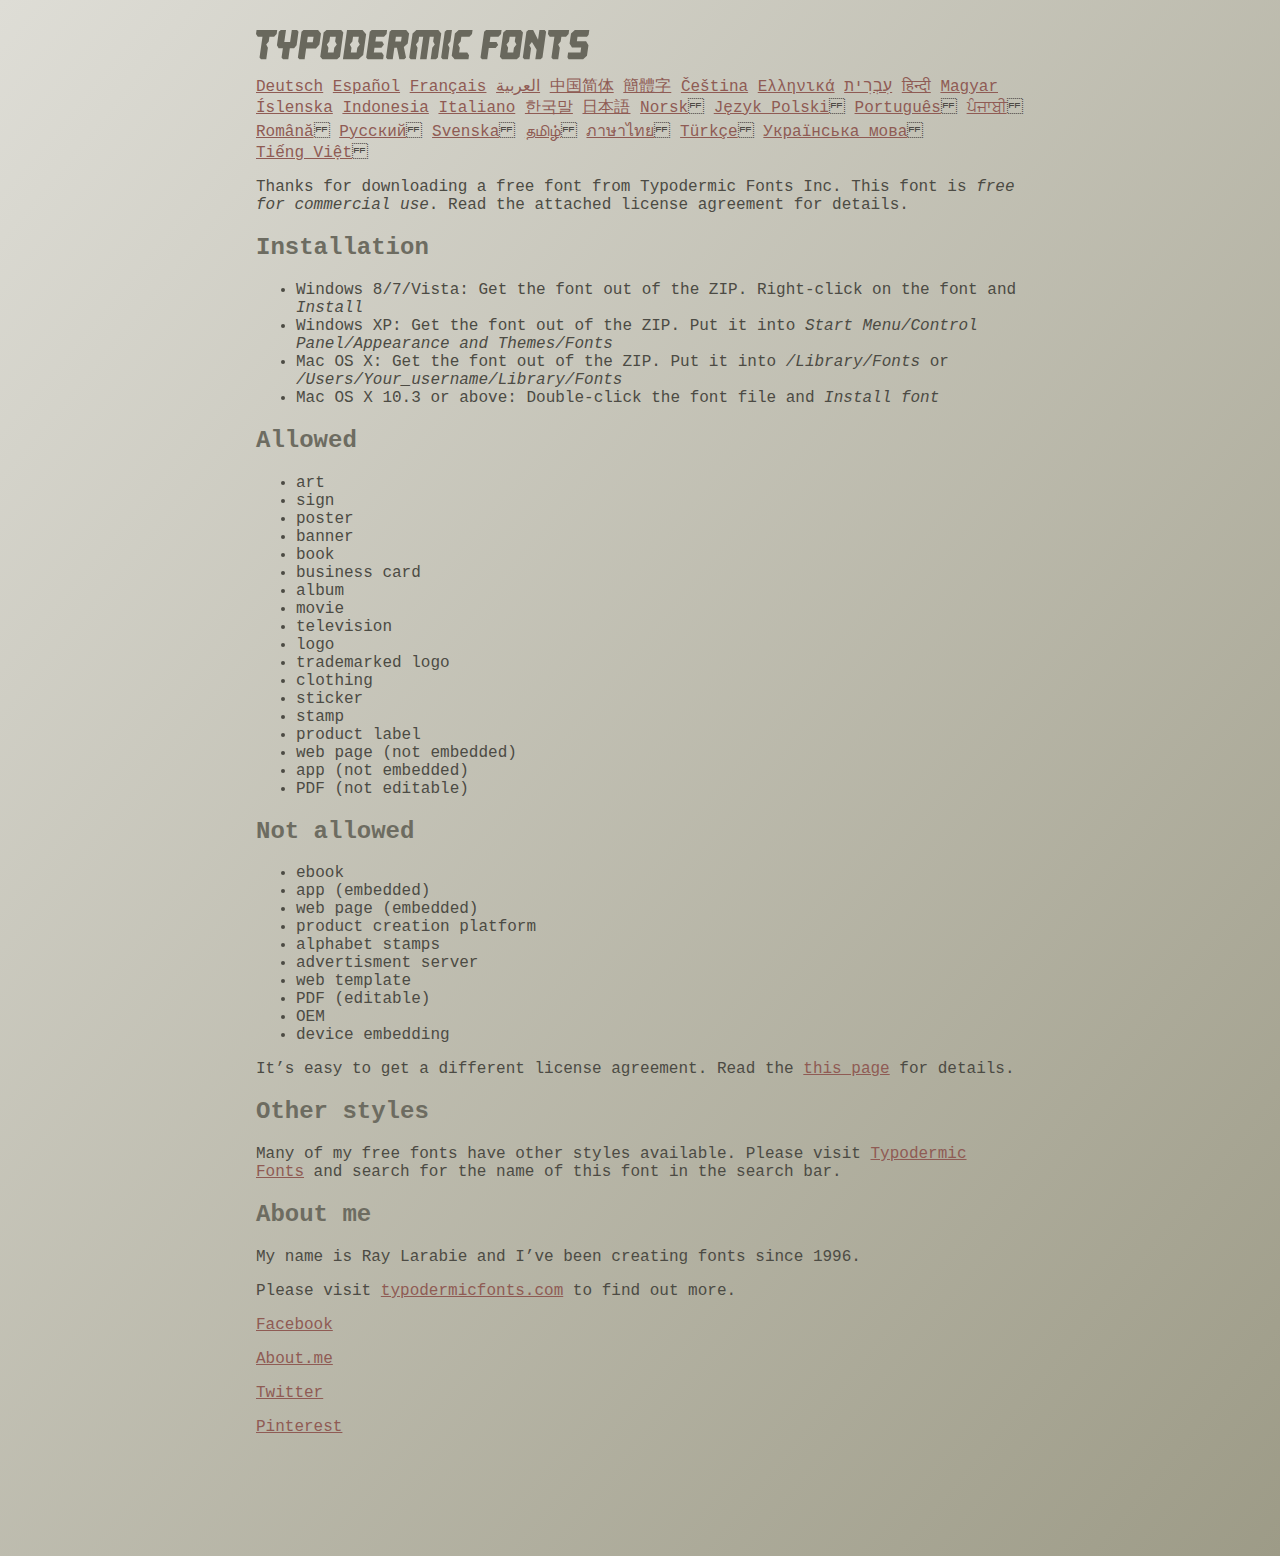
<file: font/read-this.html>
<head>
<meta http-equiv="Content-Type" content="text/html; charset=utf-8">
<title>Typodermic Fonts Inc. Freeware Font instructions 2014</title>
<style type="text/css">
body {
	margin:30px 20% 120px 20%;
	padding:0px;
	font-family:Consolas, Courier, sans-serif;
	color:#4c4b44;
	background-color:#c2c1b3;

/* IE10 Consumer Preview */ 
background-image: -ms-linear-gradient(top left, #DEDDD6 0%, #9D9B87 100%);

/* Mozilla Firefox */ 
background-image: -moz-linear-gradient(top left, #DEDDD6 0%, #9D9B87 100%);

/* Opera */ 
background-image: -o-linear-gradient(top left, #DEDDD6 0%, #9D9B87 100%);

/* Webkit (Safari/Chrome 10) */ 
background-image: -webkit-gradient(linear, left top, right bottom, color-stop(0, #DEDDD6), color-stop(1, #9D9B87));

/* Webkit (Chrome 11+) */ 
background-image: -webkit-linear-gradient(top left, #DEDDD6 0%, #9D9B87 100%);

/* W3C Markup, IE10 Release Preview */ 
background-image: linear-gradient(to bottom right, #DEDDD6 0%, #9D9B87 100%);

	}
h2 {color:#6d6c61;}
a {color:#8f5b54;}
a:hover {color:#ffffff; background-color:#9a998c;}
</style>
</head>

<body>

<svg width="350px" height="30px">
	<path fill="#69685D" d="M0,4.006L0.554,0h20.674l-0.553,4.006l-2.559,2.772h-4.688l-0.682,4.816l-2.515,3.026l1.663,3.07
		l-1.62,11.594H4.987l-1.448-1.79l2.94-20.716H1.791L0,4.006z"/>
	<path fill="#69685D" d="M35.8,0h5.285l1.408,1.791l-1.876,13.343l-2.515,3.111h-4.264l-1.534,11.04h-5.286l-1.449-1.79l1.322-9.25
		h-4.263l-1.705-3.111l1.875-13.343L24.76,0h5.242l-1.706,12.064h5.799L35.8,0z"/>
	<path fill="#69685D" d="M62.09,0l2.899,3.453L63.412,14.58l-3.496,3.962h-9.805l-1.491,10.742h-5.244l-1.493-1.79l3.625-25.704
		L47.469,0H62.09z M50.965,12.362h5.797l0.81-5.583h-5.799L50.965,12.362z"/>
	<path fill="#69685D" d="M64.256,26.642l3.367-24.041L70.523,0h14.664l2.132,2.601l-3.368,24.041l-2.856,2.643H66.431L64.256,26.642
		z M73.335,11.595l-2.514,3.026l1.663,3.07l-0.683,4.816H77.6l0.68-4.816l2.516-3.07l-1.663-3.026l0.681-4.816h-5.796L73.335,11.595
		z"/>
	<path fill="#69685D" d="M86.926,29.285L91.017,0h15.518l3.581,4.307l-2.899,20.673l-4.774,4.305H86.926z M96.345,11.595
		l-2.515,3.026l1.664,3.07l-0.683,4.816h5.798l0.681-4.816l2.516-3.07l-1.663-3.026l0.681-4.816h-5.796L96.345,11.595z"/>
	<path fill="#69685D" d="M127.114,29.285h-15.473l-1.492-1.79l3.624-25.704L115.731,0h15.389l-0.554,4.006l-2.557,2.772h-7.971
		l-0.684,4.816h6.906l1.662,3.026l-2.515,3.111h-6.905l-0.683,4.775h8.057l1.791,2.771L127.114,29.285z"/>
	<path fill="#69685D" d="M150.21,0l2.898,3.453l-1.405,9.977l-3.881,3.452l2.217,10.613l-1.748,1.79h-4.944l-2.387-11.553h-2.6
		l-1.622,11.553h-5.241l-1.493-1.79l3.624-25.704L135.588,0H150.21z M145.691,6.779h-5.796l-0.683,4.816h5.799L145.691,6.779z"/>
	<path fill="#69685D" d="M159.92,29.285h-5.242l-1.492-1.79l3.41-24.042L160.432,0h21.911l2.897,3.453l-3.409,24.042l-1.876,1.79
		h-5.284l1.617-11.594l2.517-3.07l-1.662-3.026l0.681-4.816h-4.092l-3.154,22.506h-6.522l3.155-22.506h-4.134l-0.683,4.816
		l-2.515,3.026l1.663,3.07L159.92,29.285z"/>
	<path fill="#69685D" d="M191.879,29.285h-5.244l-1.492-1.79l3.624-25.704L190.728,0h5.242l-1.619,11.595l-2.516,3.026l1.663,3.07
		L191.879,29.285z"/>
	<path fill="#69685D" d="M213.018,25.279l-0.554,4.006h-13.854l-2.899-3.494l3.156-22.338L202.702,0h13.854l-0.555,4.006
		l-2.558,2.772h-8.1l-0.683,4.816l-2.515,3.026l1.663,3.07l-0.683,4.816h8.1L213.018,25.279z"/>
	<path fill="#69685D" d="M226.007,29.285l-1.492-1.79l3.624-25.704L230.1,0h15.473l-0.554,4.006l-2.557,2.772h-8.058l-0.724,5.115
		h6.818l1.664,3.07l-2.557,3.11h-6.82l-1.535,11.211H226.007z"/>
	<path fill="#69685D" d="M243.903,26.642l3.368-24.041L250.17,0h14.663l2.131,2.601l-3.367,24.041l-2.855,2.643h-14.664
		L243.903,26.642z M252.983,11.595l-2.516,3.026l1.662,3.07l-0.681,4.816h5.796l0.684-4.816l2.515-3.07l-1.664-3.026l0.684-4.816
		h-5.798L252.983,11.595z"/>
	<path fill="#69685D" d="M280.639,19.822l-4.731-7.758l-2.516,3.069l1.662,3.069l-1.533,11.082h-5.244l-1.493-1.79l3.626-25.704
		L272.37,0h4.773l4.902,9.677L283.41,0h5.285l1.407,1.791l-3.623,25.704l-1.877,1.79h-5.285L280.639,19.822z"/>
	<path fill="#69685D" d="M291.926,4.006L292.48,0h20.674l-0.554,4.006l-2.557,2.772h-4.691l-0.681,4.816l-2.516,3.026l1.664,3.07
		l-1.621,11.594h-5.285l-1.451-1.79l2.942-20.716h-4.689L291.926,4.006z"/>
	<path fill="#69685D" d="M325.168,17.478h-9.209l-2.387-3.923l1.45-10.102L318.857,0h14.452l-0.682,4.86l-1.621,1.918h-9.506
		l-0.64,4.561h9.208l2.388,3.878l-1.493,10.572l-3.836,3.494h-14.579l-1.107-1.917l0.682-4.86h12.362L325.168,17.478z"/>
</svg>

<br>

<p translate="no">

<a href="http://translate.google.com/translate?hl=en&sl=en&tl=de&u=http://typodermicfonts.com/wp-content/uploads/2014/02/read-this.html&sandbox=0&usg=ALkJrhivq6___mill12Uw6fPvMWyJxstkw">Deutsch</a>

<a href="http://translate.google.com/translate?hl=en&sl=en&tl=es&u=http://typodermicfonts.com/wp-content/uploads/2014/02/read-this.html&sandbox=0&usg=ALkJrhjAt3cpinDeMTX6Ro8UcZFqaE8K5Q">Español</a>

<a href="http://translate.google.com/translate?hl=en&sl=en&tl=fr&u=http://typodermicfonts.com/wp-content/uploads/2014/02/read-this.html&sandbox=0&usg=ALkJrhjObLPhFyyhwigF-dBoOZ3eXYdDsw">Français</a>

<a href="http://translate.google.com/translate?hl=en&sl=en&tl=ar&u=http://typodermicfonts.com/wp-content/uploads/2014/02/read-this.html&sandbox=0&usg=ALkJrhg2hs-st3zodt-AjmoeuPHfyJsTEg">العربية</a>

<a href="http://translate.google.com/translate?hl=en&sl=en&tl=zh-CN&u=http://typodermicfonts.com/wp-content/uploads/2014/02/read-this.html&sandbox=0&usg=ALkJrhiilVnjG1Ks0DN7UyRqbKExhxAT-Q">中国简体</a>

<a href="http://translate.google.com/translate?hl=en&sl=en&tl=zh-TW&u=http://typodermicfonts.com/wp-content/uploads/2014/02/read-this.html&sandbox=0&usg=ALkJrhiSCPRAYToARlHI4kxIK9eCIFKQhw">簡體字</a>

<a href="http://translate.google.com/translate?hl=en&sl=en&tl=cs&u=http://typodermicfonts.com/wp-content/uploads/2014/02/read-this.html&sandbox=0&usg=ALkJrhj3z2HOOmCXLT-ApYW2SCeBvTGvTA">Čeština</a>

<a href="http://translate.google.com/translate?hl=en&sl=en&tl=el&u=http://typodermicfonts.com/wp-content/uploads/2014/02/read-this.html&sandbox=0&usg=ALkJrhhoORG-43TvZ2NVrll3T0oyOZE0VA">Ελληνικά</a>

<a href="http://translate.google.com/translate?hl=en&sl=en&tl=iw&u=http://typodermicfonts.com/wp-content/uploads/2014/02/read-this.html&sandbox=0&usg=ALkJrhiP4kLXdDxVNuV6-9tHJ8Tbt-1xKw">עִבְרִית</a>

<a href="http://translate.google.com/translate?hl=en&sl=en&tl=hi&u=http://typodermicfonts.com/wp-content/uploads/2014/02/read-this.html&sandbox=0&usg=ALkJrhhJmUufReWrMTSaGKPPOqV7q5jpGQ">हिन्दी</a>

<a href="http://translate.google.com/translate?hl=en&sl=en&tl=hu&u=http://typodermicfonts.com/wp-content/uploads/2014/02/read-this.html&sandbox=0&usg=ALkJrhgfcL_UwP3jkr6Vvq35rkhETFuTug">Magyar</a>

<a href="http://translate.google.com/translate?hl=en&sl=en&tl=is&u=http://typodermicfonts.com/wp-content/uploads/2014/02/read-this.html&sandbox=0&usg=ALkJrhjpK9lELyRP50Vv3RNgqCJDb6d-GQ">Íslenska</a>

<a href="http://translate.google.com/translate?hl=en&sl=en&tl=id&u=http://typodermicfonts.com/wp-content/uploads/2014/02/read-this.html&sandbox=0&usg=ALkJrhiExV3gmyXBUVqcwNiGiUWQSRrgIQ">Indonesia</a>

<a href="http://translate.google.com/translate?hl=en&sl=en&tl=it&u=http://typodermicfonts.com/wp-content/uploads/2014/02/read-this.html&sandbox=0&usg=ALkJrhgMr2_uulaLYRSFz8C34rtcbN6XEg">Italiano</a>

<a href="http://translate.google.com/translate?hl=en&sl=en&tl=ko&u=http://typodermicfonts.com/wp-content/uploads/2014/02/read-this.html&sandbox=0&usg=ALkJrhhl_nNXiOMIiBERq879UXH1XYfZGw">한국말</a>

<a href="http://translate.google.com/translate?hl=en&ie=UTF8&prev=_t&sl=en&tl=ja&u=http://typodermicfonts.com/wp-content/uploads/2014/02/read-this.html&sandbox=0&usg=ALkJrhi2FvSFgSUub72-Sq2moIRAosCiLA">日本語</a>

<a href="http://translate.google.com/translate?hl=en&sl=en&tl=no&u=http://typodermicfonts.com/wp-content/uploads/2014/02/read-this.html&sandbox=0&usg=ALkJrhhnf9AGd5hfxwA04e1w-tfYPha1ww">Norsk</a>
<a href="http://translate.google.com/translate?hl=en&sl=en&tl=pl&u=http://typodermicfonts.com/wp-content/uploads/2014/02/read-this.html&sandbox=0&usg=ALkJrhjZTe5eJRrZffLe0zgqEHPrMb8pOQ">Język&nbsp;Polski</a>
<a href="http://translate.google.com/translate?hl=en&sl=en&tl=pt-BR&u=http://typodermicfonts.com/wp-content/uploads/2014/02/read-this.html&sandbox=0&usg=ALkJrhg-zp3i6AcZCv02ONjZ5YvkcCFDBw">Português</a>
<a href="http://translate.google.com/translate?hl=en&sl=en&tl=pa&u=http://typodermicfonts.com/wp-content/uploads/2014/02/read-this.html&sandbox=0&usg=ALkJrhhPEMoYvW59_DJT7y6fxgG2IMh23A">ਪੰਜਾਬੀ</a>
<a href="http://translate.google.com/translate?hl=en&sl=en&tl=ro&u=http://typodermicfonts.com/wp-content/uploads/2014/02/read-this.html&sandbox=0&usg=ALkJrhgD0R8zxuQQh-YmFpQTJdvjhAYm2A">Română</a>
<a href="http://translate.google.com/translate?hl=en&sl=en&tl=ru&u=http://typodermicfonts.com/wp-content/uploads/2014/02/read-this.html&sandbox=0&usg=ALkJrhgI6c7Pd-FCcipT4xc2NPTefj5JJg">Русский</a>
<a href="http://translate.google.com/translate?hl=en&sl=en&tl=sv&u=http://typodermicfonts.com/wp-content/uploads/2014/02/read-this.html&sandbox=0&usg=ALkJrhhA8gW_-rjCbZQ5TK46zFMB3_StEQ">Svenska</a>
<a href="http://translate.google.com/translate?hl=en&sl=en&tl=ta&u=http://typodermicfonts.com/wp-content/uploads/2014/02/read-this.html&sandbox=0&usg=ALkJrhiwxxCEPzu3pHBXP-fbTZaOzYqe3g">தமிழ்</a>
<a href="http://translate.google.com/translate?hl=en&sl=en&tl=th&u=http://typodermicfonts.com/wp-content/uploads/2014/02/read-this.html&sandbox=0&usg=ALkJrhjP1N1DRUB1M81k5mi5KnRtt5C2-Q">ภาษาไทย</a>
<a href="http://translate.google.com/translate?hl=en&sl=en&tl=tr&u=http://typodermicfonts.com/wp-content/uploads/2014/02/read-this.html&sandbox=0&usg=ALkJrhiTYbD039OWznCcGyQnMy89_v-1gA">Türkçe</a>
<a href="http://translate.google.com/translate?hl=en&sl=en&tl=uk&u=http%3A%2F%2Ftypodermicfonts.com%2Fwp-content%2Fuploads%2F2014%2F02%2Fread-this.html">Українська&nbsp;мова</a>
<a href="http://translate.google.com/translate?hl=en&sl=en&tl=vi&u=http://typodermicfonts.com/wp-content/uploads/2014/02/read-this.html&sandbox=0&usg=ALkJrhirTQPOLCZognLpxOvJQT_158y07A">Tiếng&nbsp;Việt</a>
</p>


<p>Thanks for downloading a free font from <span translate="no">Typodermic Fonts Inc.</span> This font is <em>free for commercial use</em>. Read the attached license agreement for details.</p>


<h2>Installation</h2>

<ul>
<li>Windows 8/7/Vista: Get the font out of the ZIP. Right-click on the font and <em>Install</em>
<li>Windows XP: Get the font out of the ZIP. Put it into <cite translate="no">Start Menu/Control Panel/Appearance and Themes/Fonts</cite>
<li>Mac OS X: Get the font out of the ZIP. Put it into <cite translate="no">/Library/Fonts</cite> or <cite translate="no">/Users/Your_username/Library/Fonts</cite>
<li>Mac OS X 10.3 or above: Double-click the font file and <em>Install font</em>
</ul>


<h2>Allowed</h2>

<ul>
<li>art
<li>sign
<li>poster
<li>banner
<li>book
<li>business card
<li>album
<li>movie
<li>television
<li>logo
<li>trademarked logo
<li>clothing
<li>sticker
<li>stamp
<li>product label
<li>web page (not embedded)
<li>app (not embedded)
<li>PDF (not editable)
</ul>

<h2>Not allowed</h2>

<ul>
<li>ebook
<li>app (embedded)
<li>web page (embedded)
<li>product creation platform
<li>alphabet stamps
<li>advertisment server
<li>web template
<li>PDF (editable)
<li>OEM
<li>device embedding
</ul>

<p>It&rsquo;s easy to get a different license agreement. Read the <a href="http://typodermicfonts.com/custom/">this page</a> for details.</p>

<h2>Other styles</h2>

<p>Many of my free fonts have other styles available. Please visit <a href="http://typodermicfonts.com">Typodermic Fonts</a> and search for the name of this font in the search bar.</p>


<h2>About me</h2>

<p>My name is <span translate="no">Ray Larabie</span> and I&rsquo;ve been creating fonts since 1996.</p>

<p>Please visit <a href="http://typodermicfonts.com">typodermicfonts.com</a> to find out more.</p>

<p translate="no"><a href="https://www.facebook.com/pages/Typodermic-Fonts/7153899975">Facebook</a></p>
<p translate="no"><a href="http://about.me/raylarabie/#">About.me</a></p>
<p translate="no"><p><a href="https://twitter.com/typodermic">Twitter</a></p>
<p translate="no"><p><a href="http://www.pinterest.com/plywood747/">Pinterest</a></p>

</body>
</file>
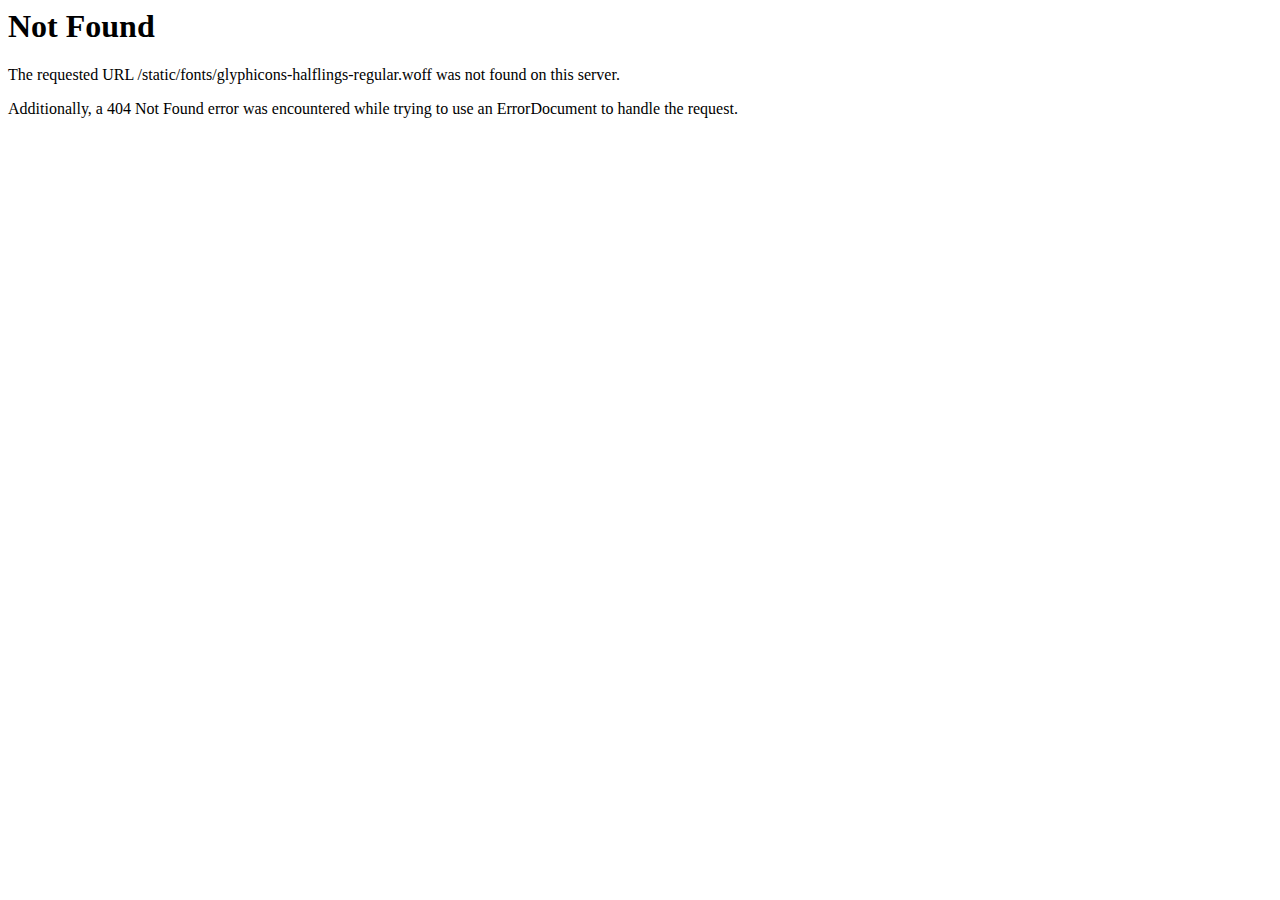
<file: static/fonts/glyphicons-halflings-regular-2.html>
<!DOCTYPE HTML PUBLIC "-//IETF//DTD HTML 2.0//EN">
<html><head>
<title>404 Not Found</title>
</head><body>
<h1>Not Found</h1>
<p>The requested URL /static/fonts/glyphicons-halflings-regular.woff was not found on this server.</p>
<p>Additionally, a 404 Not Found
error was encountered while trying to use an ErrorDocument to handle the request.</p>
</body></html>
</file>
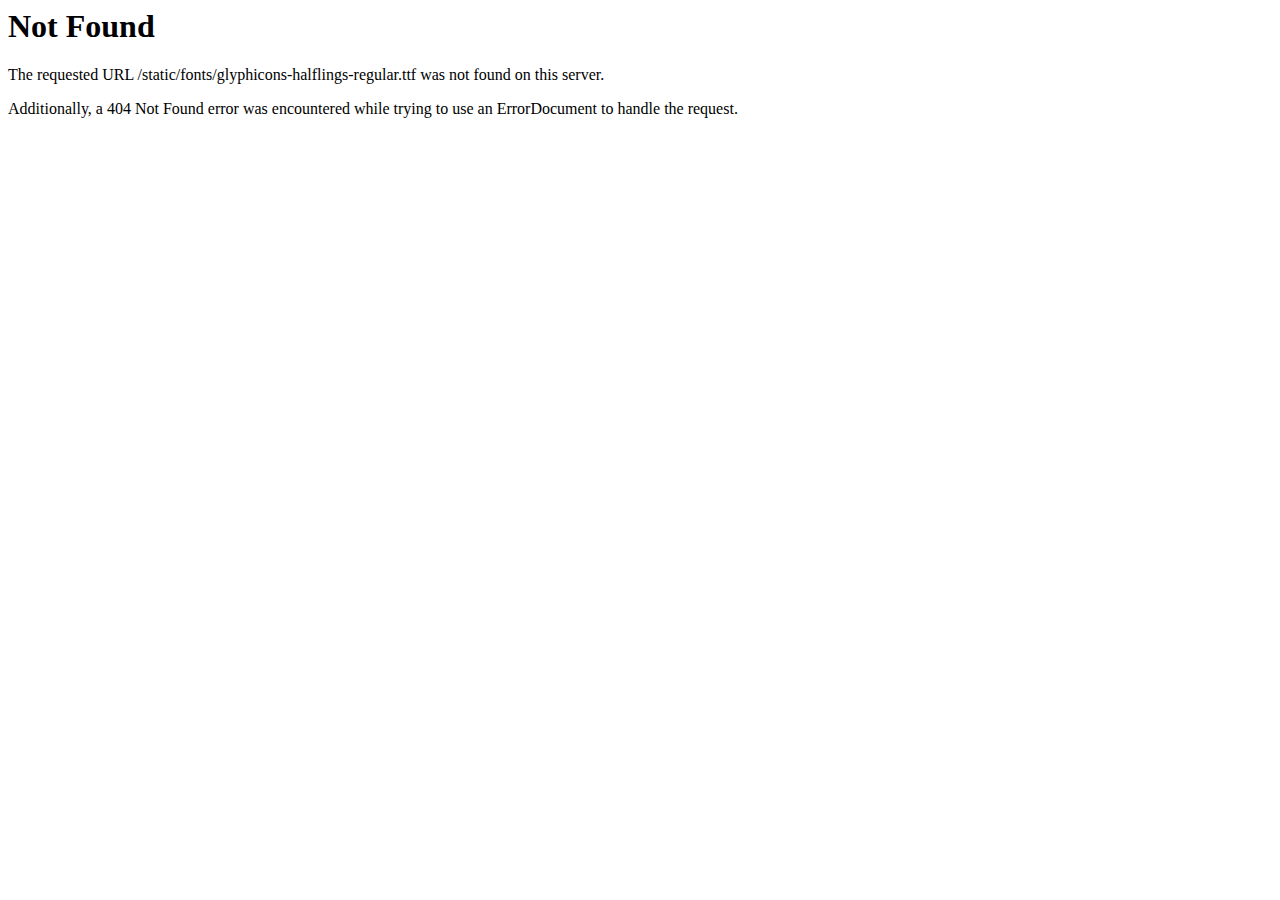
<file: static/fonts/glyphicons-halflings-regular-3.html>
<!DOCTYPE HTML PUBLIC "-//IETF//DTD HTML 2.0//EN">
<html><head>
<title>404 Not Found</title>
</head><body>
<h1>Not Found</h1>
<p>The requested URL /static/fonts/glyphicons-halflings-regular.ttf was not found on this server.</p>
<p>Additionally, a 404 Not Found
error was encountered while trying to use an ErrorDocument to handle the request.</p>
</body></html>
</file>
<file: agenda.css>
* {
    box-sizing: border-box;
  }
  
  /* Set a background color */
  /* body {
    background-color: #474e5d;
    font-family: Helvetica, sans-serif;
  } */
  
  /* The actual timeline (the vertical ruler) */
  .timeline {
    position: relative;
    max-width: 1200px;
    margin: 0 auto;
  }
  
  /* The actual timeline (the vertical ruler) */
  .timeline::after {
    content: '';
    position: absolute;
    width: 6px;
    background-color: white;
    top: 0;
    bottom: 0;
    left: 50%;
    margin-left: -3px;
  }
  
  /* Container around content */
  .timelinecontainer {
    padding: 10px 40px;
    position: relative;
    background-color: inherit;
    width: 50%;
  }
  
  /* The circles on the timeline */
  .timelinecontainer::after {
    content: '';
    position: absolute;
    width: 25px;
    height: 25px;
    right: -17px;
    background-color: white;
    border: 4px solid #FF9F55;
    top: 15px;
    border-radius: 50%;
    z-index: 1;
  }
  
  /* Place the container to the left */
  .left {
    left: 0;
  }
  
  /* Place the container to the right */
  .right {
    left: 50%;
  }
  
  /* Add arrows to the left container (pointing right) */
  .left::before {
    content: " ";
    height: 0;
    position: absolute;
    top: 22px;
    width: 0;
    z-index: 1;
    right: 30px;
    border: medium solid white;
    border-width: 10px 0 10px 10px;
    border-color: transparent transparent transparent white;
  }
  
  /* Add arrows to the right container (pointing left) */
  .right::before {
    content: " ";
    height: 0;
    position: absolute;
    top: 22px;
    width: 0;
    z-index: 1;
    left: 30px;
    border: medium solid white;
    border-width: 10px 10px 10px 0;
    border-color: transparent white transparent transparent;
  }
  
  /* Fix the circle for containers on the right side */
  .right::after {
    left: -16px;
  }
  
  /* The actual content */
  .timelinecontent {
    padding: 15px;
    background-color: white;
    position: relative;
    border-radius: 6px;
  }
  
  /* Media queries - Responsive timeline on screens less than 600px wide */
  @media screen and (max-width: 600px) {
  /* Place the timelime to the left */
    .timeline::after {
      left: 31px;
    }
  
  /* Full-width containers */
    .container {
      width: 100%;
    }
  
  /* Make sure that all arrows are pointing leftwards */
    .container::before {
      left: 60px;
      border: medium solid white;
      border-width: 10px 10px 10px 0;
      border-color: transparent white transparent transparent;
    }
  
  /* Make sure all circles are at the same spot */
    .left::after, .right::after {
      left: 15px;
    }
  
  /* Make all right containers behave like the left ones */
    .right {
      left: 0%;
    }
  }
</file>
<file: pubg_style.css>
body{
    background: url("pubg-crates/wp2208669.png")
}

.mylabel{
    background-color: #555;
    border-radius: 5px 5px 5px 5px;
    color:#fff;
    padding: 10px;
}

#sponsor .row .row .col-sm-3 img {
    width: 245px;
    height: 200px;
  }
  #sponsor .row .row .col-sm-4 img {
    width: 245px;
    height: 160px;
  }
  #sponsor .title {
    margin-top: 30px;
    margin-bottom: 30px;
  }
</file>
<file: events.css>
* {
  margin: 0;
  padding: 0;
}

 body {
   background-repeat:no-repeat; 
   background-size:cover; 

  overflow: hidden;
}

/* body {font-family: Arial, Helvetica, sans-serif;} */
li{
    text-align: left;
}
/* The Modal (background) */
.modal {
  display: none;
   /* Hidden by default */
  position: fixed; /* Stay in place */
  z-index: 1; /* Sit on top */
  /* padding-top: 100px; */
   /* Location of the box */
  left: 0;
  top: 0;
  max-width: 100%;
  max-height: 100%;
  width: 100%; /* Full width */
  height: 100%;
  margin: auto;
  /* overflow: auto; Enable scroll if needed */
  background-color: rgb(0,0,0,1); /* Fallback color */
  background-color: rgba(0,0,0,1); /* Black w/ opacity */
}

/* Modal Content */
.modal-content {
  background-color: rgba(0,0,0,0.7);
  /* margin: auto; */
  position: absolute;
  top: 10%;
  color: #fff;
  /* right: 20%; */
  left: 5%;
  padding: 20px;
  border: 1px solid #888;
  width: 60%;
  max-width: 100%;;
}

/* The Close Button */
.close {
  color: #aaaaaa;
  float: right;
  font-size: 28px;
  font-weight: bold;
}



.close:hover,
.close:focus {
  color: black;
  text-decoration: none;
  cursor: pointer;
}

.list-container{
  padding: 0 12%;
}

.techlist, .non-techlist, .cultlist {
  display: none;
}

.cult-container{
  display: grid;
  grid-template-columns: repeat(5, 1fr);
  grid-template-rows: repeat(2, 1fr);
  grid-gap: 10px 10px;
  margin: 0% 10% 10% 10%;
}

.cult-container > div{
  background-color: rgba(255, 255, 255, 0.9);
  padding: 20%;
  text-align: center;
}

.cult-container > div > p {
  font-size: 1.2em;
  height: 50%;
}

.cult-heading {
  color: white;
  font-size: 2em;
  padding: 3%;
  margin-bottom: 3%;
  text-align: center;
  background-color: rgba(8,14,48, 0.8)
}

.tech-heading {
  color: white;
  font-size: 2em;
  padding: 3%;
  margin-bottom: 3%;
  text-align: center;
  background-color: rgba(0, 0, 0, 0.8)
}

.tech-container {
  display: grid;
  grid-template-columns: repeat(5, 1fr);
  grid-template-rows: repeat(4, 1fr);
  grid-gap: 10px 10px;
  margin: 0% 10% 10% 10%;
}

.tech-container > div{
  background-color: rgba(255, 255, 255, 0.9);
  padding: 12%;
  text-align: center;
}

.non-tech-heading {
  color: white;
  font-size: 2em;
  padding: 3%;
  margin-bottom: 3%;
  text-align: center;
  background-color: rgba(0, 0, 0, 0.4)
}

.non-tech-container {
  display: grid;
  grid-template-columns: repeat(5, 1fr);
  grid-template-rows: repeat(4, 1fr);
  grid-gap: 10px 10px;
  margin: 0% 10% 10% 10%;
}

.non-tech-container > div{
  background-color: rgba(255, 255, 255, 0.9);
  padding: 12%;
  text-align: center;
}
</file>
<file: viewScroller.css>
/*! 
 * =================================================
 * viewScroller
 * Version: 2.1.1
 * Copyright (c) 2016 Marcin Gierczak
 * http://www.viewdesic.com
 * =================================================
 */

html,
body {
    /* margin: 0; */
    width: 100%;
    height: 100%;
}

html {
    overflow-y: hidden;
    overflow-x: hidden;
}

/* view content center */

.vs-center-wrap {
    display: table;
    width: 100%;
    height: 100%;
}

.vs-center {
    display: table-cell;
    vertical-align: middle;
    text-align: center;
}

/* mainviews */

.mainbag {
    position: relative; /* for any left/right separation */
    overflow-y: hidden; /* for jQuery scrolls only */
    height: 100%;
    width: 100%; /* if 100% then you can't use left/right separation */
}

.mainview {
    position: relative;
    height: 100%;
    width: 100%;
    font-size: 16px;
    vertical-align: bottom;
    white-space: normal;
}

/* subviews */

.subbag {
    overflow: hidden;
    height: 100%;
    width: 100%;
    white-space: nowrap;
    font-size: 0;
}

.subview {
    position: relative; /* important for any centered content inside subviews */
    display: inline-block;
    height: 100%;
    width: 100%;
    font-size: 16px;
    vertical-align: bottom;
    white-space: normal;
}
</file>
<file: examples.css>
/*! 
 * =================================================
 * viewScroller - CSS Examples
 * Version: 2.1.1
 * Copyright (c) 2016 Marcin Gierczak
 * http://www.viewdesic.com
 * =================================================
 */

/* Reset styles */

button,
input {
    font: inherit;
    margin: 0;
}

button::-moz-focus-inner,
[type="button"]::-moz-focus-inner {
    border-style: none;
}

/* Custom views styles */

.view1 {
    background-color: #30D5C7;
}

.view2 {
    background-color: #2ABAAE;
}

.view3 {
    background-color: #1C7B73;
}

.view4 {
    background-color: #13544F;
}

.view5 {
    background-color: #28D5CF;
}

.subview-a {
    background-color: #2ABAAE;
}

.subview-b {
    background-color: #0EAB91;
}

.subview-c {
    background-color: #13AD58;
}

.subview-d {
    background-color: #45bca1;
}

.subview-e {
    background-color: #23dc94;
}

/* GUI */

.box {
    position: absolute;
    top: 50%;
    left: 50%;
    margin-top: -75px;
    margin-left: -100px;
    width: 200px;
    height: 150px;
    background-color: #ff3547;
    border-radius: 10px;
    box-shadow: 5px 4px 0 0 rgba(179, 13, 35, 1);
}

.info {
    position: absolute;
    top: 50%;
    left: 50%;
    margin-top: -35px;
    margin-left: -100px;
    width: 200px;
    height: 70px;
    font-family: Arial, Tahoma;
    font-size: 32px;
    text-align: center;
}

.menu {
    position: fixed;
    margin-top: 50px;
    font-family: Arial, Tahoma;
    font-size: 13px;
    z-index: 10;
}

.menu-text {
    position: fixed;
    bottom: 10px;
    line-height: 28px;
    font-family: Arial, Tahoma;
    font-size: 14px;
    border-radius: 5px;
    padding: 5px 5px;
    background-color: #fff;
    z-index: 20;
}

.panel {
    position: fixed;
    height: 100%;
    width: 140px;
    background-color: #e2face;
}

.pos {
    font-family: Arial, Tahoma;
    font-size: 14px;
}

.link:hover,
.link-small:hover {
    text-decoration: underline;
}

.link-small {
    font-size: 11px;
}

.forkme {
    position: fixed;
    z-index: 30;
    top: 0;
    right: 0;
    border: 0;
}

.logo {
    width: 80%;
    min-width: 230px;
    min-height: 230px;
    max-width: 488px;
    max-height: 488px;
}

.arrows {
    position: fixed;
    bottom: 10px;
    right: 10px;
    z-index: 10;
}

.examples {
    position: fixed;
    top: 0;
    left: 140px;
    width: 200px;
    height: 100%;
    padding-left: 10px;
    z-index: 10;
    /*border-right: 10px solid #fff;*/
    background: rgba(255, 255, 255, 0.6);
    font-family: Arial;
    font-size: 16px;
}

.scroll-checkbox {
    position: relative;
    margin-top: 25px;
    width: 100px;
    font-family: Arial, Tahoma;
    font-size: 10px;
}

a {
    text-decoration: none;
    color: #000;
}

h1 {
    margin-left: 18px;
    font-family: Arial, Tahoma;
    font-size: 20px;
    color: #0c7068;
}

ul li {
    list-style-type: none;
    padding-top: 5px;
    margin-left: -20px;
}

input[type="button"] {
    -webkit-appearance: none;
    display: inline-block;
    padding: 5px 10px;
    font-size: 12px;
    cursor: pointer;
    text-align: center;
    text-decoration: none;
    outline: none;
    color: #000;
    background-color: #fff;
    border: none;
    border-radius: 5px;
    box-shadow: 0 2px #000;
}

input[type="button"]:hover {
    background-color: #fff;
}

input[type="button"]:active {
    background-color: #fff;
    box-shadow: 0 1px #000;
    transform: translateY(2px);
}

/* Main buttons */

.btn-own {
    padding: 10px 20px;
    border: 0 none;
    border-radius: 6px;
    font-family: Arial, Tahoma;
    font-weight: bold;
    letter-spacing: 1px;
    text-transform: uppercase;
}

.btn-own:focus,
.btn-own:active:focus,
.btn-own.active:focus {
    outline: 0 none;
}

.buttons-section {
    position: relative;
    top: 20px;
    height: 45px;
}

.buttons-section-fxd {
    position: fixed;
    top: 20px;
    height: 60px;
}

.hidepanel-button {
    position: absolute;
    height: 50px;
    left: -150px;
}

.nextword-button {
    position: absolute;
    height: 50px;
    left: -25px;
}

/* Standard buttons */

.btn-own-changeview {
    background: #31cde8;
    color: #ffffff;
}

.btn-own-changeview:hover,
.btn-own-changeview:focus,
.btn-own-changeview:active {
    background: #5fd4e8;
}

.btn-own-changeview:active,
.btn-own-changeview.active {
    background: #35a2b5;
    box-shadow: none;
}

.btn-own-hidepanel {
    background: #f25454;
    color: #ffffff;
}

.btn-own-hidepanel:hover,
.btn-own-hidepanel:focus,
.btn-own-hidepanel:active {
    background: #f26d6d;
}

.btn-own-hidepanel:active,
.btn-own-hidepanel.active {
    background: #bf4343;
    box-shadow: none;
}

/* Raised buttons */

.btn-own-changeview.raised {
    box-shadow: 0 3px 0 0 #35a2b5;
}

.btn-own-changeview.raised:active {
    background: #5fd4e8;
    box-shadow: none;
    margin-bottom: -20px;
    margin-top: 3px;
}

.btn-own-hidepanel.raised {
    box-shadow: 0 3px 0 0 #bf4343;
}

.btn-own-hidepanel.raised:active {
    background: #f26d6d;
    box-shadow: none;
    margin-bottom: -20px;
    margin-top: 3px;
}

@media screen and (max-height: 700px) {
    .examples {
        font-size: 13px;
    }
    .logo {
        width: 50%;
        min-width: 220px;
        min-height: 220px;
        max-width: 488px;
        max-height: 488px;
    }
    .forkme {
        width: 100px;
        height: 100px;
    }
    .arrows {
        display: none;
    }
    .btn-own {
        padding: 6px 20px;
    }
    .buttons-section {
        top: 0;
        height: 31px;
    }
    .buttons-section-fxd {
        top: 10px;
        height: 20px;
    }
    .btn-own-changeview.raised {
        box-shadow: 0 2px 0 0 #35a2b5;
    }
    .btn-own-hidepanel.raised {
        box-shadow: 0 2px 0 0 #bf4343;
    }
}

@media screen and (max-width: 550px) {
    .logo {
        width: 50%;
        min-width: 220px;
        min-height: 220px;
        max-width: 488px;
        max-height: 488px;
    }
    .forkme {
        width: 100px;
        height: 100px;
    }
}
</file>
<file: style.css>
@-webkit-keyframes up {
     0%, 100% {
       transform: rotate(0);
     }
     50% {
       transform: rotate(-30deg);
     }
   }
   @-moz-keyframes up {
     0%, 100% {
       transform: rotate(0);
     }
     50% {
       transform: rotate(-30deg);
     }
   }
   @-o-keyframes up {
     0%, 100% {
       transform: rotate(0);
     }
     50% {
       transform: rotate(-30deg);
     }
   }
   @keyframes up {
     0%, 100% {
       transform: rotate(0);
     }
     50% {
       transform: rotate(-30deg);
     }
   }
   @-webkit-keyframes down {
     0%, 100% {
       transform: rotate(0);
     }
     50% {
       transform: rotate(30deg);
     }
   }
   @-moz-keyframes down {
     0%, 100% {
       transform: rotate(0);
     }
     50% {
       transform: rotate(30deg);
     }
   }
   @-o-keyframes down {
     0%, 100% {
       transform: rotate(0);
     }
     50% {
       transform: rotate(30deg);
     }
   }
   @keyframes down {
     0%, 100% {
       transform: rotate(0);
     }
     50% {
       transform: rotate(30deg);
     }
   }
   @-webkit-keyframes eyes {
     0%, 100% {
       left: 0px;
     }
     50% {
       left: 8px;
     }
   }
   @-moz-keyframes eyes {
     0%, 100% {
       left: 0px;
     }
     50% {
       left: 8px;
     }
   }
   @-o-keyframes eyes {
     0%, 100% {
       left: 0px;
     }
     50% {
       left: 8px;
     }
   }
   @keyframes eyes {
     0%, 100% {
       left: 0px;
     }
     50% {
       left: 8px;
     }
   }
   * {
     box-sizing: border-box;
   }
   /* body {
     background: #333;
     height: 90vh;
     display: flex;
     align-items: center;
     justify-content: center;
   } */
   .pacman {
     width: 6rem;
     height: 6rem;
     position: absolute;
     /* top: 450px; */
     /* top: 75%; */
     bottom: 13%;
     left: 5%;
     /* margin-left: -50px; */
      /* justify-content: center; */
      /* margin:0 auto; */
     /* margin-right: 200px; */
   }
   .pacman .bottom, .pacman .top {
     z-index: 5;
     position: absolute;
     width: 100%;
     height: 50%;
     left: 0px;
     /* top: 70%; */
     background: #e6e700;
   }
   .pacman .bottom {
     bottom: 0px;
     border-radius: 0 0 100px 100px;
     -webkit-animation: down 0.7s infinite;
     -moz-animation: down 0.7s infinite;
     -o-animation: down 0.7s infinite;
     animation: down 0.7s infinite;
   }
   .pacman .top {
     top: 0px;
     border-radius: 100px 100px 0 0;
     -webkit-animation: up 0.7s infinite;
     -moz-animation: up 0.7s infinite;
     -o-animation: up 0.7s infinite;
     animation: up 0.7s infinite;
   }
   .pacman .dots {
     width: 1rem;
     height: 1rem;
     background: white;
     position: absolute;
     border-radius: 8px;
     right: -40px;
     top: 28px;
     box-shadow: 50px 0 0 white, 100px 0 0 white, 150px 0 0 white;
   }
   .ghosts {
     position: absolute;
     /* top: 90%; */
     bottom: 15%;
     right: 25%;
     display: flex;
   }
   .ghost {
     z-index: 5;
     position: relative;
     width: 5rem;
     height: 6rem;
     left: 40%;
     top: 90%;
     margin-top: 400px;
     background: white;
     color: white;
     margin-left: 10px;
     border-radius: 50px 50px 0 0;
   }
   .ghost:nth-child(1) {
     background: #00e7e7;
     color: #00e7e7;
   }
   .ghost:nth-child(2) {
     background: #e700e7;
     color: #e700e7;
   }
   .ghost:nth-child(3) {
     background: #dbaf02;
     color: #dbaf02;
   }
   .ghost:nth-child(4) {
     background: #e70000;
     color: #e70000;
   }
   .ghost:before, .ghost:after {
     content: '';
   }
   .ghost:before, .ghost:after, .ghost .r, .ghost .l {
     position: absolute;
     width: 16px;
     height: 12px;
     background: currentColor;
     bottom: -12px;
     border-radius: 0 0 6px 6px;
   }
   .ghost .l {
     left: 0px;
   }
   .ghost .r {
     right: 0px;
   }
   .ghost:before {
     left: 20px;
   }
   .ghost:after {
     right: 20px;
   }
   .ghost .eyes {
     position: absolute;
     display: flex;
     width: 60%;
     left: 50%;
     top: 30px;
     transform: translateX(-50%);
     justify-content: space-between;
   }
   .ghost .eyes span {
     position: relative;
     width: 16px;
     height: 16px;
     background: white;
     border-radius: 50%;
   }
   .ghost .eyes span:before {
     content: '';
     position: absolute;
     width: 8px;
     height: 8px;
     background: #000;
     border-radius: 4px;
     top: 4px;
     left: 0px;
     -webkit-animation: eyes 0.7s infinite;
     -moz-animation: eyes 0.7s infinite;
     -o-animation: eyes 0.7s infinite;
     animation: eyes 0.7s infinite;
   }
   
#viewdiv__span {
  font-size: 2.5rem;
  width:100%;
}
@media(max-width: 900px) {
  #viewdiv__span {
    font-size: 2rem;
  }
}


#theme{
/* margin-top: 100px; */
/* width: 100%; */
/* height: 100px; */
color:#ff0;
font-family: 'font2';
font-size: 3em;
/* widows: 150px;; */
position: absolute;
left: 22%;
bottom: 10%;
}

#theme1,
#theme2,
#theme3,
#theme4,
#theme5,
#theme6{
     color:#ff0;
     font-family: 'font2';
     left:30px;
font-size: 3.2em;
font-weight: 50;
position: relative;
     /* float: right; */
     padding: 10px;
}
#theme7,
#theme8,
#theme9,
#theme10,
#theme11,
#theme12,
#theme13,
#theme14,
#theme15,
#theme16,
#theme17,
#theme18
{
     color:#ff0;
font-family: 'font2';
font-weight: 900;
     /* margin: 0 auto; */
     /* text-align: left; */
     /* font-size: 2em; */
     /* margin-top:20px; */
/* width: 100%; */
left:30px;
font-size: 3em;
position: relative;
     /* float: right; */
     padding: 10px;
}
#gallery__row {
  display: flex;
  flex-wrap: wrap;
  justify-content: center;
  align-items: center;
  height:100%;
}
.gallery__item {
  width:45%;
  position: relative;
  height:32%
}

#dates{
     font-family: "CustomFont";
     color:#00bbff;
     /* color:#000; */
     font-size: 3.3rem;
  
     position: relative;
     text-align: center;
    
}
#tnm{
  font-family: "CustomFont";
  color:#00bbff;
  /* color:#000; */
  font-size: 3.9rem;
  position: relative;
  text-align: center;
 margin:0;
}
#tnm1{
  font-family: "CustomFont";
  color:#00bbff;
  /* color:#000; */
  font-size: 2.5rem;
  position: relative;
  text-align: center;
  margin-top: 2rem;
 
}
#theme1:hover,
#theme2:hover,
#theme3:hover,
#theme4:hover,
#theme5:hover,
#theme6:hover,
#theme7:hover,
#theme8:hover,
#theme9:hover,
#theme10:hover,
#theme11:hover,
#theme12:hover,
#theme13:hover,
#theme14:hover,
#theme15:hover,
#theme16:hover,
#theme17:hover,
#theme18:hover
{
     /* color:#000; */
     /* padding: 5px; */
     font-size: 2.8em;
}
#logo{
  width:250px;
  height:80px;
  top:0px;
  position: absolute;
  right:0px;
}
.main_pacman{
     /* margin-top: 40px; */
     width: 100%;
     height: 300px;
     /* margin: auto; */
}
#theme_gif{
     position: relative;
     margin-left: 270px;
}
    #heading{
        font-family: "CustomFont";
        margin-top: 30px;
        margin-left: 10%;
        max-width: 100%;
        height: 300px;
        float:left;
        color:#00bbff;
        font-size: 6em;
    }

 .pacman-holder{
      position: absolute;
      /* width:200px; */
      /* float: left; */
      /* height: 100px; */
      /* width: 100%; */
      /* right: 100px; */
      /* left: 70%; */
      right: 0;
      top: 30%;
      /* top: 100px; */
      /* margin-right: 10%; */
      /* margin-top: 100px; */
      /* margin:100px auto; */
 }
 .wrapper{
     position: absolute;
     top: 0;
     right: 0;
     max-width:900px;
     padding:0 20px;
     /* margin:0 auto; */
}
 .pacman-container {
      position: absolute;
      top: 0;
      right: 0;
      display:block;
      width:100px;
      height: 100px;
      -webkit-transform:rotate(45deg);
      -moz-transform:rotate(45deg);
      -o-transform:rotate(45deg);
      transform:rotate(45deg);
      -moz-animation: bite 0.5s linear infinite; 
      -webkit-animation: bite 0.5s linear infinite; 
      animation: bite 0.5s linear infinite;
 }
 .pacman-body {
     position: absolute;
     top: 0;
     right: 0;
      background-color: #ff0;
      position: absolute;
      width: 100px;
      height: 100px;
      -moz-border-radius: 50px;
      -webkit-border-radius: 50px;
      -o-border-radius: 50px;
      border-radius: 50px;
 }
 /* .dot {
      background-color: #fff;
      position: absolute;
      z-index:0;
      top:40px;
      left:200px;
      width: 20px;
      height: 20px;
      -moz-border-radius: 50px;
      -webkit-border-radius: 50px;
      -o-border-radius: 50px;
      border-radius: 50px;
      -moz-animation: movedot 0.5s linear infinite;
      -webkit-animation: movedot 0.5s linear infinite;
      animation: movedot 0.5s linear infinite;
      -moz-animation-delay:0.2s; 
      -webkit-animation-delay:0.2s; 
      animation-delay:0.2s;
 } */
 /* .pacman {
      position: absolute;
      width: 100px;
      height: 100px;
      -moz-border-radius: 50px;
      -webkit-border-radius: 50px;
      -o-border-radius: 50px;
      border-radius: 50px;
      clip: rect(0px, 50px, 100px, 0px);
      z-index:2;
 } */
 .pacman-mouth {
      position: absolute;
      left:2px;
      width: 102px;
      height: 102px;
      -moz-border-radius: 50px;
      -webkit-border-radius: 50px;
      -o-border-radius: 50px;
      border-radius: 50px;
      clip: rect(0px, 100px, 100px, 52px);
 }

 /* .pacman-mouth .pacman {
      background-color: #000000;
      -webkit-transform:rotate(90deg);
      -moz-transform:rotate(90deg);
      -o-transform:rotate(90deg);
      transform:rotate(90deg);
      -moz-animation: munch 0.5s linear infinite; 
      -webkit-animation: munch 0.5s linear infinite; 
      animation: munch 0.5s linear infinite;

  /* To fix a yellow border on pacman's mouth */
  /* border: 3px solid #000;
 } */

 /* .pacman-holder.moving{
      width:100px;
      -moz-animation: move 2.7s linear infinite;
      -webkit-animation: move 2.7s linear infinite;
      animation: move 2.7s linear infinite;
 }

 .pacman-holder.moving .dot{
      -moz-animation: movedot 1s linear infinite; 
      -webkit-animation: movedot 1s linear infinite;
      animation: movedot 1s linear infinite;
      -moz-animation-delay:0.2s;
      -webkit-animation-delay:0.2s;
      animation-delay:0.2s;
 }

 @-moz-keyframes munch 
 {
      0% {
           -moz-transform:rotate(90deg);
      }
      50% {
           -moz-transform:rotate(0deg);
      }
      100% {
           -moz-transform:rotate(90deg);
      }
 }
 @-webkit-keyframes munch 
 {
      0% {
           -webkit-transform:rotate(90deg);
      }
      50% {
           -webkit-transform:rotate(0deg);
      }
      100% {
           -webkit-transform:rotate(90deg);
      }
 }
 @keyframes munch
 {
      0% {
           transform:rotate(90deg);
      }
      50% {
           transform:rotate(0deg);
      }
      100% {
           transform:rotate(90deg);
      }
 }

 @-moz-keyframes bite 
 {
      0% {
           -moz-transform:rotate(45deg);
      }
      50% {
           -moz-transform:rotate(90deg);
      }
      100% {
           -moz-transform:rotate(45deg);
      }
 }
 @-webkit-keyframes bite 
 {
      0% {
           -webkit-transform:rotate(45deg);
      }
      50% {
           -webkit-transform:rotate(90deg);
      }
      100% {
           -webkit-transform:rotate(45deg);
      }
 }
 @keyframes bite
 {
      0% {
           transform:rotate(45deg);
      }
      50% {
           transform:rotate(90deg);
      }
      100% {
           transform:rotate(45deg);
      }
 }

 @-webkit-keyframes movedot 
 {
      0% {
           left:200px;
      }
      100% {
           left:50px;
      }
 }     
 @-moz-keyframes movedot 
 {
      0% {
           left:200px;
      }
      100% {
           left:50px;
      }
 }
 @keyframes movedot 
 {
      0% {
           left:200px;
      }
      100% {
           left:50px;
      }
 }

@-webkit-keyframes move
{
 0% {
    -webkit-transform: scaleX(1);         
    left:0px;
 }

 49.999% {
    left:200px;
    -webkit-transform: scaleX(1);
 }
 50%{
  -webkit-transform: scaleX(-1);
 }

 100% {
 left:0px;
 -webkit-transform: scaleX(-1);     
}        
}
@-moz-keyframes move
{
 0% {
    -moz-transform: scaleX(1);               
    left:0px;
 }

 49.999% {
    left:200px;
    -moz-transform: scaleX(1);
 }
 50%{
  -moz-transform: scaleX(-1);
 }

 100% {
 left:0px;
 -moz-transform: scaleX(-1);          
}   
}
@keyframes move
 {
    0% {
       transform: scaleX(1);           
       left:0px;
    }

    49.999% {
       left:200px;
       transform: scaleX(1);
    }
    50%{
    transform: scaleX(-1);
   }

   100% {
    left:0px;
    transform: scaleX(-1);     
 }          
} */







/*  */

@import url(https://fonts.googleapis.com/css?family=Open+Sans:700,300);

/* // use only the available space inside the 400x400 frame */
#sponsor .row .row .col-sm-3 img {
  width: 245px;
  height: 100px;
}
#sponsor .row .row .col-sm-4 img {
  width: 245px;
  height: 160px;
}
#sponsor .title {
  margin-top: 30px;
  margin-bottom: 30px;
}
@media(max-width: 900px) {
  #sponser__row {
    display: flex;
  }
  #sponsor .row .row .col-sm-3 img {
    width: 100%;
    height: 100%;
  }
  #sponsor .row .row .col-sm-4 img {
    width: 100%;
    height: 100%;
  }
}

.frame {
  position: absolute;
  top: 50%;
  left: 50%;
  width: 100%;
  height: 40%;
  margin-top: 0%;
  margin-left: -80%;
  border-radius: 2px;
	box-shadow: 4px 8px 16px 0 rgba(0,0,0,0.1);
	overflow: hidden;
  background: #000000;
  color: #000000;
	font-family: 'Open Sans', Helvetica, sans-serif;
	-webkit-font-smoothing: antialiased;
	-moz-osx-font-smoothing: grayscale;
}


/* //my code */








@font-face {
  font-family: "atari";
  src: url("font/atari.ttf");
  /* src: url("CustomFont.woff") format("woff"),
  url("CustomFont.otf") format("opentype"),
  url("CustomFont.svg#filename") format("svg"); */
  }


@font-face {
    font-family: "CustomFont";
    src: url("font/crackman.ttf");
    /* src: url("CustomFont.woff") format("woff"),
    url("CustomFont.otf") format("opentype"),
    url("CustomFont.svg#filename") format("svg"); */
    }

    @font-face {
      font-family: "font2";
      src: url("font/Pixel\ Emulator.otf");
      /* src: url("CustomFont.woff") format("woff"),
      url("CustomFont.otf") format("opentype"),
      url("CustomFont.svg#filename") format("svg"); */
      }
/* #theme{
  font-family: "font2";
} */



    @import url(https://fonts.googleapis.com/css?family=Press+Start+2P);

/* html{
  background-color:#000;
  border-bottom:solid 5px blue;
  border-top:solid 5px blue;
  overflow-x:hidden;
  padding-bottom:142px;
} */
@import url('https://fonts.googleapis.com/css?family=Caveat:400,700|Gochi+Hand');
/* 
body{
  background: #000;
  display: flex; */
  /* max-width: 100%; */
  /* justify-content: center;
} */

.date{
     /* margin: 0px auto; */
     text-align: center;
     vertical-align: middle;

  font-size: 3em;
  font-family: 'Caveat', cursive;
}

.date span{
  /* display: block; */
  float: left;
  animation: animate 3.5s linear infinite;
  /* margin: 0 5px; */
  padding: 0;
  position: relative;
  color: #555;
}

h1 span:nth-child(1){
  animation-delay: 0s;
}
h1 span:nth-child(2){
  animation-delay: .25s;
}
h1 span:nth-child(2){
  animation-delay: .5s;
}
h1 span:nth-child(3){
  animation-delay: .75s;
}
h1 span:nth-child(4){
  animation-delay: 1s;
}
h1 span:nth-child(5){
  animation-delay: 1.25s;
}
h1 span:nth-child(6){
  animation-delay: 1.5s;
}
h1 span:nth-child(7){
  animation-delay: 1.75s;
}
h1 span:nth-child(7){
    animation-delay: 2s;
  }
  h1 span:nth-child(8){
    animation-delay: 2.25s;
  }
  h1 span:nth-child(9){
    animation-delay: 2.5s;
  }
  h1 span:nth-child(10){
    animation-delay: 2.75s;
  }
  h1 span:nth-child(11){
    animation-delay: 3s;
  }



@keyframes animate {
  0%, 100%{
    color: #fff;
    filter: blur(2px);
    text-shadow: 0 0 10px #00bbff,
      0 0 20px #00bbff,
      0 0 40px #00bbff,
      0 0 80px #00bbff,
      0 0 120px #00bbff,
      0 0 200px #00bbff,
      0 0 300px #00bbff,
      0 0 400px #00bbff;
  }
  5%, 95%{
    color: #555;
    filter: blur(0px);
    text-shadow: none;
  }
}

#myspecialdiv{
     height:100%;
}
#myspecialdiv2{
     height:100%;
}
.shivam{
     width: 100%;
     height: 100%;
     
     
     }
.angrybird__img1 {
  position: absolute;
  top:1%;
  left:1%;
  height:100px;
  width:100px;
}
.angrybird__img2 {
  position: absolute;
  top:1%;
  right:1%;
  height:200px;
  width:100px;
}

.abouthead{
     color : white;
     font-family: space;
     text-align: center;
     margin-bottom: 5px;
}
 @font-face {
     font-family: 'space';
     src: url(font/ca.ttf);
     font-style: normal;
     font-weight : 100;
     }

     @font-face {
      font-family: 'pacman';
      src: url(font/PAC-FONT.TTF);
      font-style: normal;
      font-weight : 100;
      } 
.pactitle{

  color : white;
  position: center;
  font-family: pacman;


}
 .shivam1{
          width: 100%;
          height: 100%;
          
          
          }   

#contact_heading{
     color:#f1f1d1;
}
</file>
